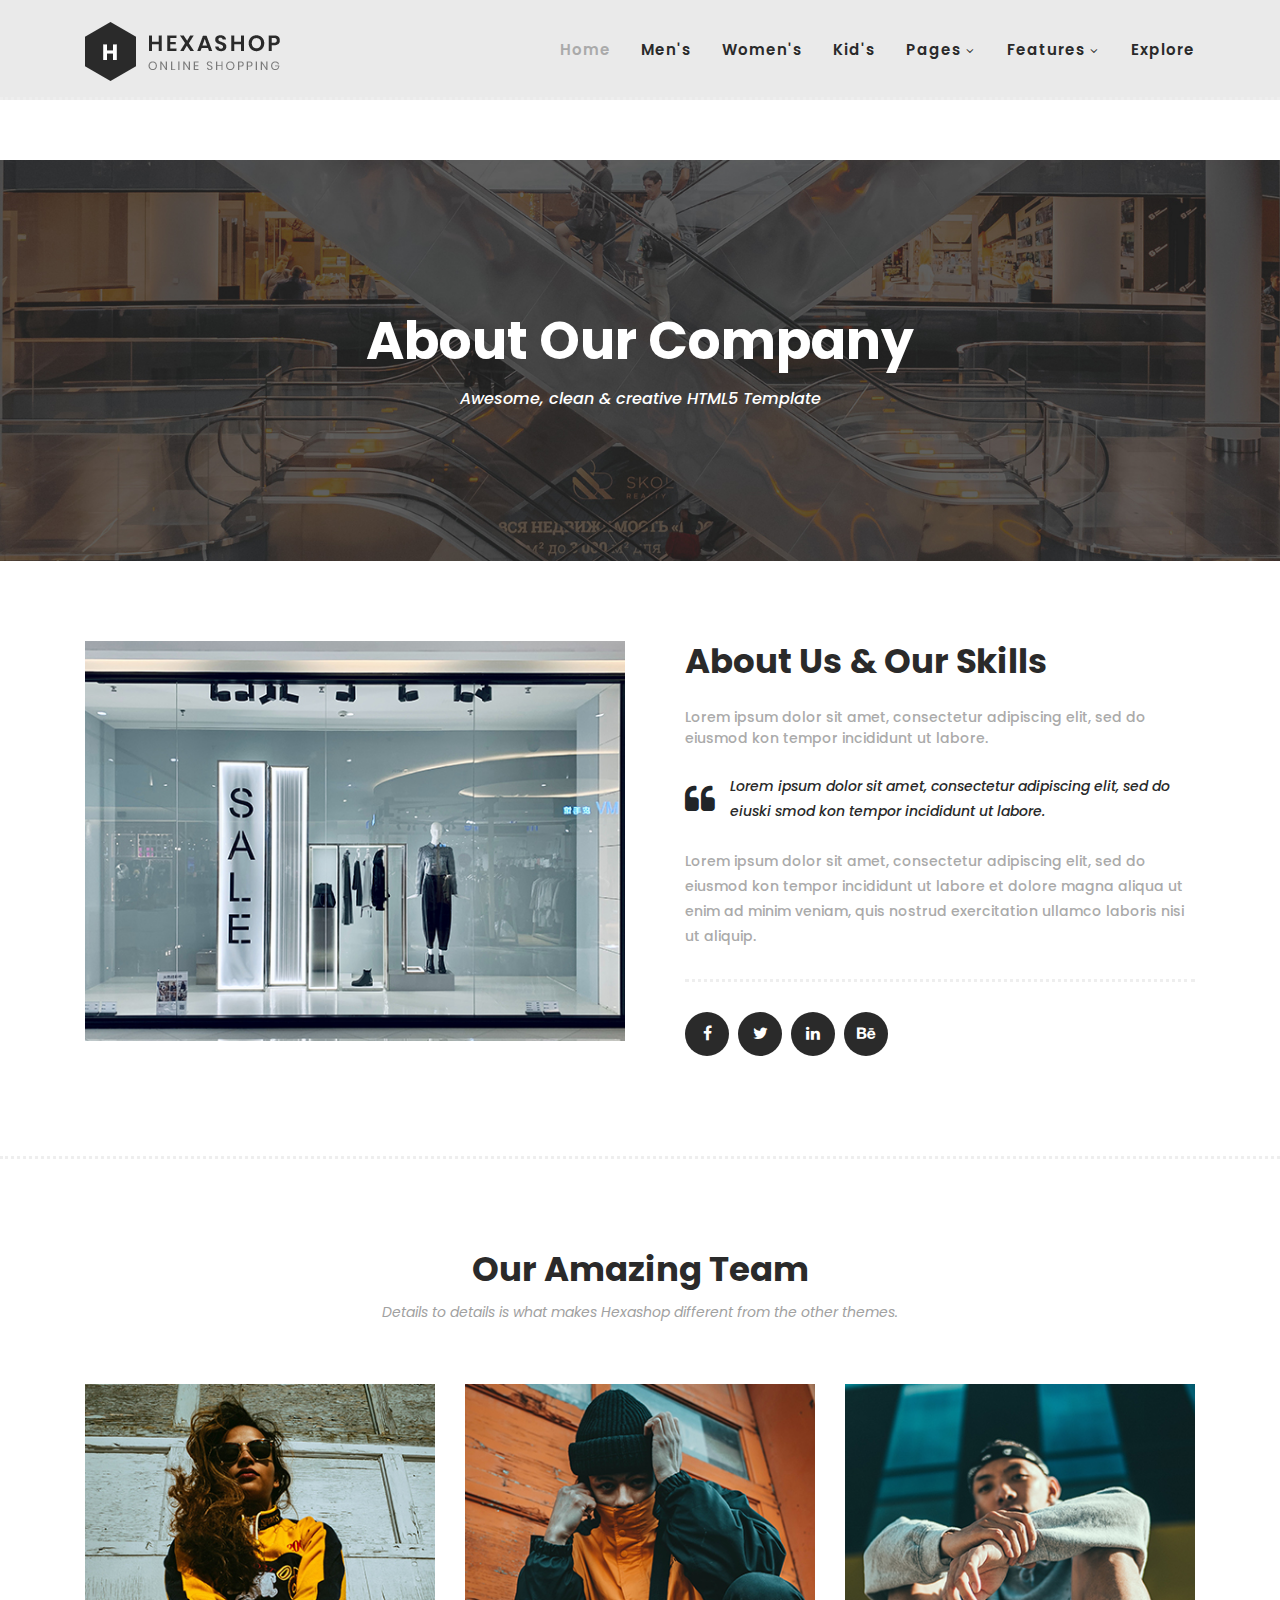
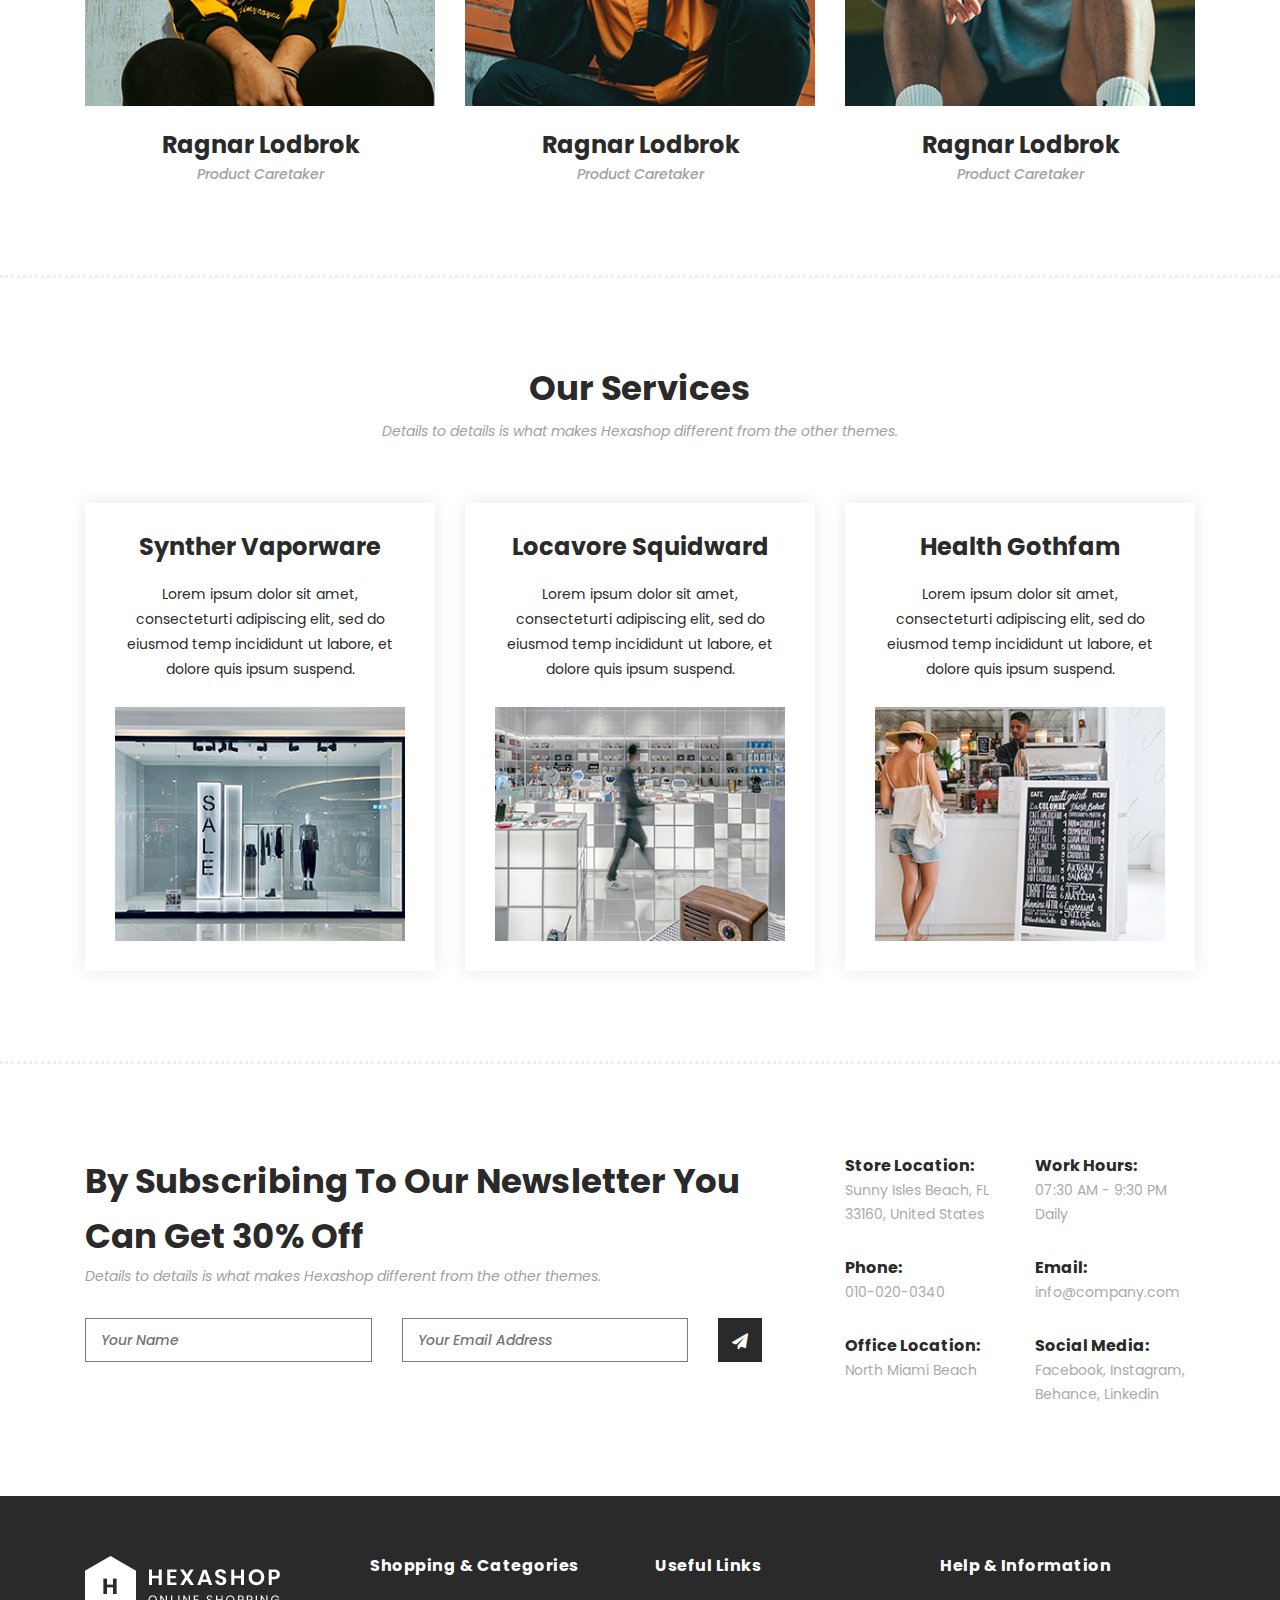
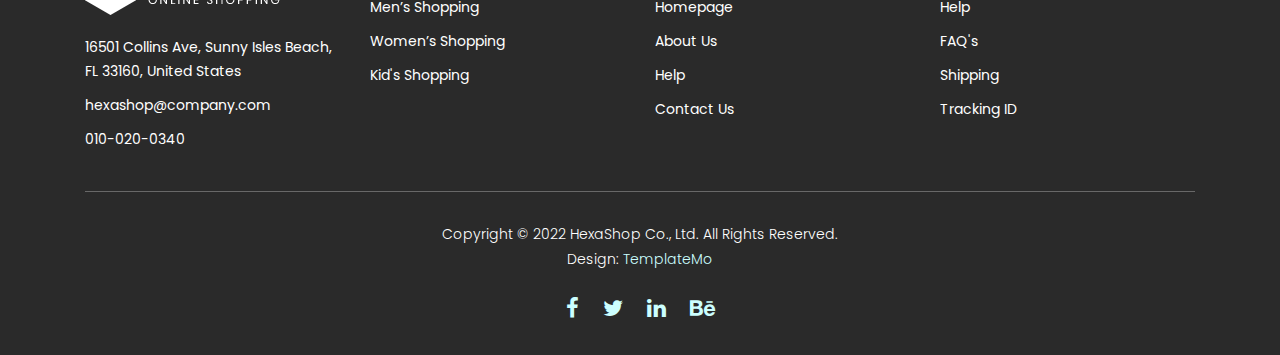
<file: cabel creation/about.html>
<!DOCTYPE html>
<html lang="en">

  <head>

    <meta charset="utf-8">
    <meta name="viewport" content="width=device-width, initial-scale=1, shrink-to-fit=no">
    <meta name="description" content="">
    <meta name="author" content="">
    <link href="https://fonts.googleapis.com/css?family=Poppins:100,200,300,400,500,600,700,800,900&display=swap" rel="stylesheet">

    <title>Hexashop - About Page</title>


    <!-- Additional CSS Files -->
    <link rel="stylesheet" type="text/css" href="assets/css/bootstrap.min.css">

    <link rel="stylesheet" type="text/css" href="assets/css/font-awesome.css">

    <link rel="stylesheet" href="assets/css/templatemo-hexashop.css">

    <link rel="stylesheet" href="assets/css/owl-carousel.css">

    <link rel="stylesheet" href="assets/css/lightbox.css">
<!--

TemplateMo 571 Hexashop

https://templatemo.com/tm-571-hexashop

-->
    </head>
    
    <body>
    
    <!-- ***** Preloader Start ***** -->
    <div id="preloader">
        <div class="jumper">
            <div></div>
            <div></div>
            <div></div>
        </div>
    </div>  
    <!-- ***** Preloader End ***** -->
    
    
    <!-- ***** Header Area Start ***** -->
    <header class="header-area header-sticky">
        <div class="container">
            <div class="row">
                <div class="col-12">
                    <nav class="main-nav">
                        <!-- ***** Logo Start ***** -->
                        <a href="index.html" class="logo">
                            <img src="assets/images/logo.png">
                        </a>
                        <!-- ***** Logo End ***** -->
                        <!-- ***** Menu Start ***** -->
                        <ul class="nav">
                            <li class="scroll-to-section"><a href="index.html" class="active">Home</a></li>
                            <li class="scroll-to-section"><a href="index.html">Men's</a></li>
                            <li class="scroll-to-section"><a href="index.html">Women's</a></li>
                            <li class="scroll-to-section"><a href="index.html">Kid's</a></li>
                            <li class="submenu">
                                <a href="javascript:;">Pages</a>
                                <ul>
                                    <li><a href="about.html">About Us</a></li>
                                    <li><a href="products.html">Products</a></li>
                                    <li><a href="single-product.html">Single Product</a></li>
                                    <li><a href="contact.html">Contact Us</a></li>
                                </ul>
                            </li>
                            <li class="submenu">
                                <a href="javascript:;">Features</a>
                                <ul>
                                    <li><a href="#">Features Page 1</a></li>
                                    <li><a href="#">Features Page 2</a></li>
                                    <li><a href="#">Features Page 3</a></li>
                                    <li><a rel="nofollow" href="https://templatemo.com/page/4" target="_blank">Template Page 4</a></li>
                                </ul>
                            </li>
                            <li class="scroll-to-section"><a href="index.html">Explore</a></li>
                        </ul>        
                        <a class='menu-trigger'>
                            <span>Menu</span>
                        </a>
                        <!-- ***** Menu End ***** -->
                    </nav>
                </div>
            </div>
        </div>
    </header>
    <!-- ***** Header Area End ***** -->

    <!-- ***** Main Banner Area Start ***** -->
    <div class="page-heading about-page-heading" id="top">
        <div class="container">
            <div class="row">
                <div class="col-lg-12">
                    <div class="inner-content">
                        <h2>About Our Company</h2>
                        <span>Awesome, clean &amp; creative HTML5 Template</span>
                    </div>
                </div>
            </div>
        </div>
    </div>
    <!-- ***** Main Banner Area End ***** -->

    <!-- ***** About Area Starts ***** -->
    <div class="about-us">
        <div class="container">
            <div class="row">
                <div class="col-lg-6">
                    <div class="left-image">
                        <img src="assets/images/about-left-image.jpg" alt="">
                    </div>
                </div>
                <div class="col-lg-6">
                    <div class="right-content">
                        <h4>About Us &amp; Our Skills</h4>
                        <span>Lorem ipsum dolor sit amet, consectetur adipiscing elit, sed do eiusmod kon tempor incididunt ut labore.</span>
                        <div class="quote">
                            <i class="fa fa-quote-left"></i><p>Lorem ipsum dolor sit amet, consectetur adipiscing elit, sed do eiuski smod kon tempor incididunt ut labore.</p>
                        </div>
                        <p>Lorem ipsum dolor sit amet, consectetur adipiscing elit, sed do eiusmod kon tempor incididunt ut labore et dolore magna aliqua ut enim ad minim veniam, quis nostrud exercitation ullamco laboris nisi ut aliquip.</p>
                        <ul>
                            <li><a href="#"><i class="fa fa-facebook"></i></a></li>
                            <li><a href="#"><i class="fa fa-twitter"></i></a></li>
                            <li><a href="#"><i class="fa fa-linkedin"></i></a></li>
                            <li><a href="#"><i class="fa fa-behance"></i></a></li>
                        </ul>
                    </div>
                </div>
            </div>
        </div>
    </div>
    <!-- ***** About Area Ends ***** -->

    <!-- ***** Our Team Area Starts ***** -->
    <section class="our-team">
        <div class="container">
            <div class="row">
                <div class="col-lg-12">
                    <div class="section-heading">
                        <h2>Our Amazing Team</h2>
                        <span>Details to details is what makes Hexashop different from the other themes.</span>
                    </div>
                </div>
                <div class="col-lg-4">
                    <div class="team-item">
                        <div class="thumb">
                            <div class="hover-effect">
                                <div class="inner-content">
                                    <ul>
                                        <li><a href="#"><i class="fa fa-facebook"></i></a></li>
                                        <li><a href="#"><i class="fa fa-twitter"></i></a></li>
                                        <li><a href="#"><i class="fa fa-linkedin"></i></a></li>
                                        <li><a href="#"><i class="fa fa-behance"></i></a></li>
                                    </ul>
                                </div>
                            </div>
                            <img src="assets/images/team-member-01.jpg">
                        </div>
                        <div class="down-content">
                            <h4>Ragnar Lodbrok</h4>
                            <span>Product Caretaker</span>
                        </div>
                    </div>
                </div>
                <div class="col-lg-4">
                    <div class="team-item">
                        <div class="thumb">
                            <div class="hover-effect">
                                <div class="inner-content">
                                    <ul>
                                        <li><a href="#"><i class="fa fa-facebook"></i></a></li>
                                        <li><a href="#"><i class="fa fa-twitter"></i></a></li>
                                        <li><a href="#"><i class="fa fa-linkedin"></i></a></li>
                                        <li><a href="#"><i class="fa fa-behance"></i></a></li>
                                    </ul>
                                </div>
                            </div>
                            <img src="assets/images/team-member-02.jpg">
                        </div>
                        <div class="down-content">
                            <h4>Ragnar Lodbrok</h4>
                            <span>Product Caretaker</span>
                        </div>
                    </div>
                </div>
                <div class="col-lg-4">
                    <div class="team-item">
                        <div class="thumb">
                            <div class="hover-effect">
                                <div class="inner-content">
                                    <ul>
                                        <li><a href="#"><i class="fa fa-facebook"></i></a></li>
                                        <li><a href="#"><i class="fa fa-twitter"></i></a></li>
                                        <li><a href="#"><i class="fa fa-linkedin"></i></a></li>
                                        <li><a href="#"><i class="fa fa-behance"></i></a></li>
                                    </ul>
                                </div>
                            </div>
                            <img src="assets/images/team-member-03.jpg">
                        </div>
                        <div class="down-content">
                            <h4>Ragnar Lodbrok</h4>
                            <span>Product Caretaker</span>
                        </div>
                    </div>
                </div>
            </div>
        </div>
    </section>
    <!-- ***** Our Team Area Ends ***** -->

    <!-- ***** Services Area Starts ***** -->
    <section class="our-services">
        <div class="container">
            <div class="row">
                <div class="col-lg-12">
                    <div class="section-heading">
                        <h2>Our Services</h2>
                        <span>Details to details is what makes Hexashop different from the other themes.</span>
                    </div>
                </div>
                <div class="col-lg-4">
                    <div class="service-item">
                        <h4>Synther Vaporware</h4>
                        <p>Lorem ipsum dolor sit amet, consecteturti adipiscing elit, sed do eiusmod temp incididunt ut labore, et dolore quis ipsum suspend.</p>
                        <img src="assets/images/service-01.jpg" alt="">
                    </div>
                </div>
                <div class="col-lg-4">
                    <div class="service-item">
                        <h4>Locavore Squidward</h4>
                        <p>Lorem ipsum dolor sit amet, consecteturti adipiscing elit, sed do eiusmod temp incididunt ut labore, et dolore quis ipsum suspend.</p>
                        <img src="assets/images/service-02.jpg" alt="">
                    </div>
                </div>
                <div class="col-lg-4">
                    <div class="service-item">
                        <h4>Health Gothfam</h4>
                        <p>Lorem ipsum dolor sit amet, consecteturti adipiscing elit, sed do eiusmod temp incididunt ut labore, et dolore quis ipsum suspend.</p>
                        <img src="assets/images/service-03.jpg" alt="">
                    </div>
                </div>
            </div>
        </div>
    </section>
    <!-- ***** Services Area Ends ***** -->

    <!-- ***** Subscribe Area Starts ***** -->
    <div class="subscribe">
        <div class="container">
            <div class="row">
                <div class="col-lg-8">
                    <div class="section-heading">
                        <h2>By Subscribing To Our Newsletter You Can Get 30% Off</h2>
                        <span>Details to details is what makes Hexashop different from the other themes.</span>
                    </div>
                    <form id="subscribe" action="" method="get">
                        <div class="row">
                          <div class="col-lg-5">
                            <fieldset>
                              <input name="name" type="text" id="name" placeholder="Your Name" required="">
                            </fieldset>
                          </div>
                          <div class="col-lg-5">
                            <fieldset>
                              <input name="email" type="text" id="email" pattern="[^ @]*@[^ @]*" placeholder="Your Email Address" required="">
                            </fieldset>
                          </div>
                          <div class="col-lg-2">
                            <fieldset>
                              <button type="submit" id="form-submit" class="main-dark-button"><i class="fa fa-paper-plane"></i></button>
                            </fieldset>
                          </div>
                        </div>
                    </form>
                </div>
                <div class="col-lg-4">
                    <div class="row">
                        <div class="col-6">
                            <ul>
                                <li>Store Location:<br><span>Sunny Isles Beach, FL 33160, United States</span></li>
                                <li>Phone:<br><span>010-020-0340</span></li>
                                <li>Office Location:<br><span>North Miami Beach</span></li>
                            </ul>
                        </div>
                        <div class="col-6">
                            <ul>
                                <li>Work Hours:<br><span>07:30 AM - 9:30 PM Daily</span></li>
                                <li>Email:<br><span>info@company.com</span></li>
                                <li>Social Media:<br><span><a href="#">Facebook</a>, <a href="#">Instagram</a>, <a href="#">Behance</a>, <a href="#">Linkedin</a></span></li>
                            </ul>
                        </div>
                    </div>
                </div>
            </div>
        </div>
    </div>
    <!-- ***** Subscribe Area Ends ***** -->

    <!-- ***** Footer Start ***** -->
    <footer>
        <div class="container">
            <div class="row">
                <div class="col-lg-3">
                    <div class="first-item">
                        <div class="logo">
                            <img src="assets/images/white-logo.png" alt="hexashop ecommerce templatemo">
                        </div>
                        <ul>
                            <li><a href="#">16501 Collins Ave, Sunny Isles Beach, FL 33160, United States</a></li>
                            <li><a href="#">hexashop@company.com</a></li>
                            <li><a href="#">010-020-0340</a></li>
                        </ul>
                    </div>
                </div>
                <div class="col-lg-3">
                    <h4>Shopping &amp; Categories</h4>
                    <ul>
                        <li><a href="#">Men’s Shopping</a></li>
                        <li><a href="#">Women’s Shopping</a></li>
                        <li><a href="#">Kid's Shopping</a></li>
                    </ul>
                </div>
                <div class="col-lg-3">
                    <h4>Useful Links</h4>
                    <ul>
                        <li><a href="#">Homepage</a></li>
                        <li><a href="#">About Us</a></li>
                        <li><a href="#">Help</a></li>
                        <li><a href="#">Contact Us</a></li>
                    </ul>
                </div>
                <div class="col-lg-3">
                    <h4>Help &amp; Information</h4>
                    <ul>
                        <li><a href="#">Help</a></li>
                        <li><a href="#">FAQ's</a></li>
                        <li><a href="#">Shipping</a></li>
                        <li><a href="#">Tracking ID</a></li>
                    </ul>
                </div>
                <div class="col-lg-12">
                    <div class="under-footer">
                        <p>Copyright © 2022 HexaShop Co., Ltd. All Rights Reserved. 
                        
                        <br>Design: <a href="https://templatemo.com" target="_parent" title="free css templates">TemplateMo</a></p>
                        <ul>
                            <li><a href="#"><i class="fa fa-facebook"></i></a></li>
                            <li><a href="#"><i class="fa fa-twitter"></i></a></li>
                            <li><a href="#"><i class="fa fa-linkedin"></i></a></li>
                            <li><a href="#"><i class="fa fa-behance"></i></a></li>
                        </ul>
                    </div>
                </div>
            </div>
        </div>
    </footer>
    

    <!-- jQuery -->
    <script src="assets/js/jquery-2.1.0.min.js"></script>

    <!-- Bootstrap -->
    <script src="assets/js/popper.js"></script>
    <script src="assets/js/bootstrap.min.js"></script>

    <!-- Plugins -->
    <script src="assets/js/owl-carousel.js"></script>
    <script src="assets/js/accordions.js"></script>
    <script src="assets/js/datepicker.js"></script>
    <script src="assets/js/scrollreveal.min.js"></script>
    <script src="assets/js/waypoints.min.js"></script>
    <script src="assets/js/jquery.counterup.min.js"></script>
    <script src="assets/js/imgfix.min.js"></script> 
    <script src="assets/js/slick.js"></script> 
    <script src="assets/js/lightbox.js"></script> 
    <script src="assets/js/isotope.js"></script> 
    
    <!-- Global Init -->
    <script src="assets/js/custom.js"></script>

    <script>

        $(function() {
            var selectedClass = "";
            $("p").click(function(){
            selectedClass = $(this).attr("data-rel");
            $("#portfolio").fadeTo(50, 0.1);
                $("#portfolio div").not("."+selectedClass).fadeOut();
            setTimeout(function() {
              $("."+selectedClass).fadeIn();
              $("#portfolio").fadeTo(50, 1);
            }, 500);
                
            });
        });

    </script>

  </body>

</html>
</file>
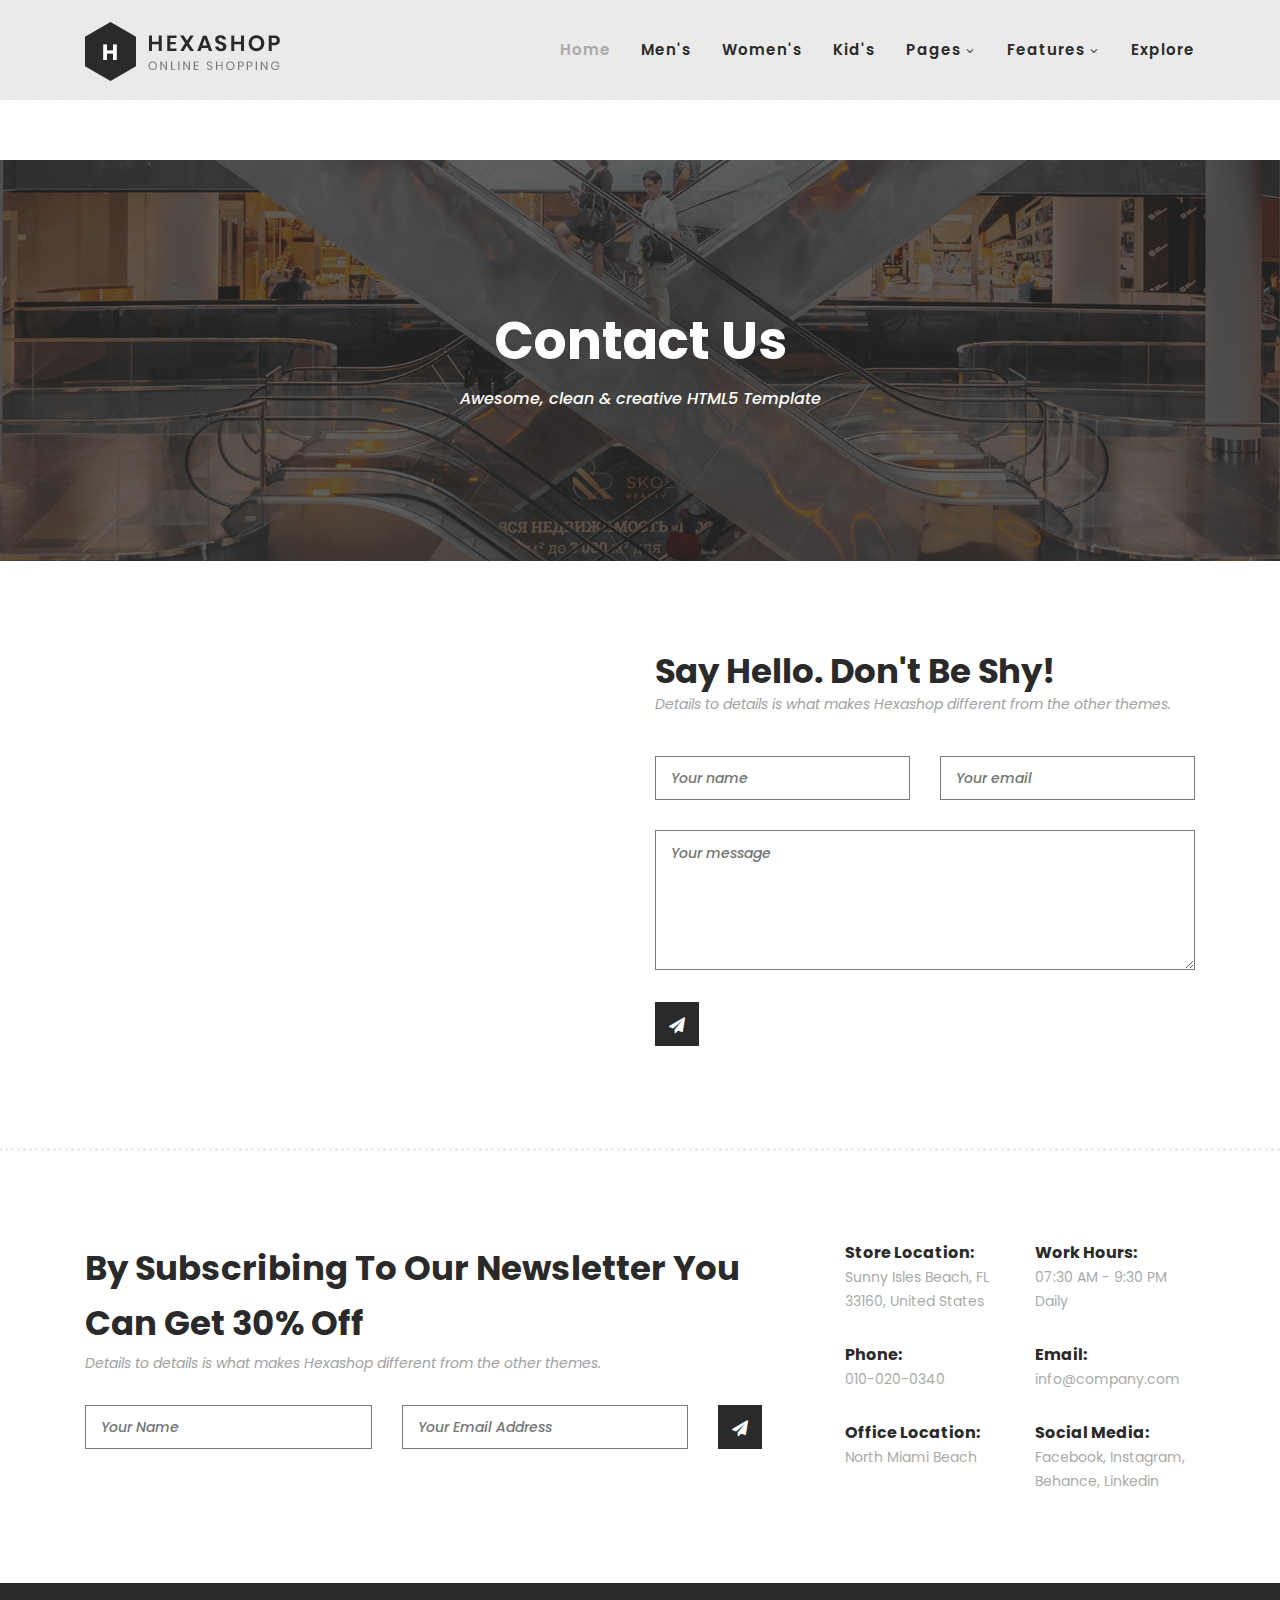
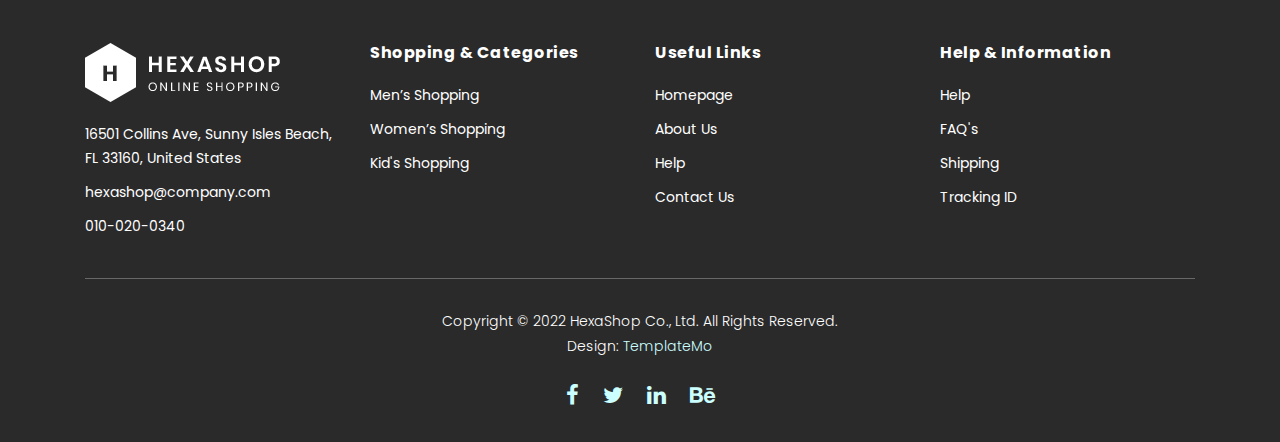
<file: cabel creation/contact.html>
<!DOCTYPE html>
<html lang="en">

  <head>

    <meta charset="utf-8">
    <meta name="viewport" content="width=device-width, initial-scale=1, shrink-to-fit=no">
    <meta name="description" content="">
    <meta name="author" content="">
    <link href="https://fonts.googleapis.com/css?family=Poppins:100,200,300,400,500,600,700,800,900&display=swap" rel="stylesheet">

    <title>Hexashop - Contact Page</title>


    <!-- Additional CSS Files -->
    <link rel="stylesheet" type="text/css" href="assets/css/bootstrap.min.css">

    <link rel="stylesheet" type="text/css" href="assets/css/font-awesome.css">

    <link rel="stylesheet" href="assets/css/templatemo-hexashop.css">

    <link rel="stylesheet" href="assets/css/owl-carousel.css">

    <link rel="stylesheet" href="assets/css/lightbox.css">
<!--

TemplateMo 571 Hexashop

https://templatemo.com/tm-571-hexashop

-->
    </head>
    
    <body>
    
    <!-- ***** Preloader Start ***** -->
    <div id="preloader">
        <div class="jumper">
            <div></div>
            <div></div>
            <div></div>
        </div>
    </div>  
    <!-- ***** Preloader End ***** -->
    
    
    <!-- ***** Header Area Start ***** -->
    <header class="header-area header-sticky">
        <div class="container">
            <div class="row">
                <div class="col-12">
                    <nav class="main-nav">
                        <!-- ***** Logo Start ***** -->
                        <a href="index.html" class="logo">
                            <img src="assets/images/logo.png">
                        </a>
                        <!-- ***** Logo End ***** -->
                        <!-- ***** Menu Start ***** -->
                        <ul class="nav">
                            <li class="scroll-to-section"><a href="index.html" class="active">Home</a></li>
                            <li class="scroll-to-section"><a href="index.html">Men's</a></li>
                            <li class="scroll-to-section"><a href="index.html">Women's</a></li>
                            <li class="scroll-to-section"><a href="index.html">Kid's</a></li>
                            <li class="submenu">
                                <a href="javascript:;">Pages</a>
                                <ul>
                                    <li><a href="about.html">About Us</a></li>
                                    <li><a href="products.html">Products</a></li>
                                    <li><a href="single-product.html">Single Product</a></li>
                                    <li><a href="contact.html">Contact Us</a></li>
                                </ul>
                            </li>
                            <li class="submenu">
                                <a href="javascript:;">Features</a>
                                <ul>
                                    <li><a href="#">Features Page 1</a></li>
                                    <li><a href="#">Features Page 2</a></li>
                                    <li><a href="#">Features Page 3</a></li>
                                    <li><a rel="nofollow" href="https://templatemo.com/page/4" target="_blank">Template Page 4</a></li>
                                </ul>
                            </li>
                            <li class="scroll-to-section"><a href="index.html">Explore</a></li>
                        </ul>        
                        <a class='menu-trigger'>
                            <span>Menu</span>
                        </a>
                        <!-- ***** Menu End ***** -->
                    </nav>
                </div>
            </div>
        </div>
    </header>
    <!-- ***** Header Area End ***** -->

    <!-- ***** Main Banner Area Start ***** -->
    <div class="page-heading about-page-heading" id="top">
        <div class="container">
            <div class="row">
                <div class="col-lg-12">
                    <div class="inner-content">
                        <h2>Contact Us</h2>
                        <span>Awesome, clean &amp; creative HTML5 Template</span>
                    </div>
                </div>
            </div>
        </div>
    </div>
    <!-- ***** Main Banner Area End ***** -->

    <!-- ***** Contact Area Starts ***** -->
    <div class="contact-us">
        <div class="container">
            <div class="row">
                <div class="col-lg-6">
                    <div id="map">
                      <iframe src="https://www.google.com/maps/embed?pb=!1m18!1m12!1m3!1d90186.37207676383!2d-80.13495239500924!3d25.9317678710111!2m3!1f0!2f0!3f0!3m2!1i1024!2i768!4f13.1!3m3!1m2!1s0x88d9ad1877e4a82d%3A0xa891714787d1fb5e!2sPier%20Park!5e1!3m2!1sen!2sth!4v1637512439384!5m2!1sen!2sth" width="100%" height="400px" frameborder="0" style="border:0" allowfullscreen></iframe>
                      <!-- You can simply copy and paste "Embed a map" code from Google Maps for any location. -->
                      
                    </div>
                </div>
                <div class="col-lg-6">
                    <div class="section-heading">
                        <h2>Say Hello. Don't Be Shy!</h2>
                        <span>Details to details is what makes Hexashop different from the other themes.</span>
                    </div>
                    <form id="contact" action="" method="post">
                        <div class="row">
                          <div class="col-lg-6">
                            <fieldset>
                              <input name="name" type="text" id="name" placeholder="Your name" required="">
                            </fieldset>
                          </div>
                          <div class="col-lg-6">
                            <fieldset>
                              <input name="email" type="text" id="email" placeholder="Your email" required="">
                            </fieldset>
                          </div>
                          <div class="col-lg-12">
                            <fieldset>
                              <textarea name="message" rows="6" id="message" placeholder="Your message" required=""></textarea>
                            </fieldset>
                          </div>
                          <div class="col-lg-12">
                            <fieldset>
                              <button type="submit" id="form-submit" class="main-dark-button"><i class="fa fa-paper-plane"></i></button>
                          </div>
                        </div>
                      </form>
                </div>
            </div>
        </div>
    </div>
    <!-- ***** Contact Area Ends ***** -->

    <!-- ***** Subscribe Area Starts ***** -->
    <div class="subscribe">
        <div class="container">
            <div class="row">
                <div class="col-lg-8">
                    <div class="section-heading">
                        <h2>By Subscribing To Our Newsletter You Can Get 30% Off</h2>
                        <span>Details to details is what makes Hexashop different from the other themes.</span>
                    </div>
                    <form id="subscribe" action="" method="get">
                        <div class="row">
                          <div class="col-lg-5">
                            <fieldset>
                              <input name="name" type="text" id="name" placeholder="Your Name" required="">
                            </fieldset>
                          </div>
                          <div class="col-lg-5">
                            <fieldset>
                              <input name="email" type="text" id="email" pattern="[^ @]*@[^ @]*" placeholder="Your Email Address" required="">
                            </fieldset>
                          </div>
                          <div class="col-lg-2">
                            <fieldset>
                              <button type="submit" id="form-submit" class="main-dark-button"><i class="fa fa-paper-plane"></i></button>
                            </fieldset>
                          </div>
                        </div>
                    </form>
                </div>
                <div class="col-lg-4">
                    <div class="row">
                        <div class="col-6">
                            <ul>
                                <li>Store Location:<br><span>Sunny Isles Beach, FL 33160, United States</span></li>
                                <li>Phone:<br><span>010-020-0340</span></li>
                                <li>Office Location:<br><span>North Miami Beach</span></li>
                            </ul>
                        </div>
                        <div class="col-6">
                            <ul>
                                <li>Work Hours:<br><span>07:30 AM - 9:30 PM Daily</span></li>
                                <li>Email:<br><span>info@company.com</span></li>
                                <li>Social Media:<br><span><a href="#">Facebook</a>, <a href="#">Instagram</a>, <a href="#">Behance</a>, <a href="#">Linkedin</a></span></li>
                            </ul>
                        </div>
                    </div>
                </div>
            </div>
        </div>
    </div>
    <!-- ***** Subscribe Area Ends ***** -->

    <!-- ***** Footer Start ***** -->
    <footer>
        <div class="container">
            <div class="row">
                <div class="col-lg-3">
                    <div class="first-item">
                        <div class="logo">
                            <img src="assets/images/white-logo.png" alt="hexashop ecommerce templatemo">
                        </div>
                        <ul>
                            <li><a href="#">16501 Collins Ave, Sunny Isles Beach, FL 33160, United States</a></li>
                            <li><a href="#">hexashop@company.com</a></li>
                            <li><a href="#">010-020-0340</a></li>
                        </ul>
                    </div>
                </div>
                <div class="col-lg-3">
                    <h4>Shopping &amp; Categories</h4>
                    <ul>
                        <li><a href="#">Men’s Shopping</a></li>
                        <li><a href="#">Women’s Shopping</a></li>
                        <li><a href="#">Kid's Shopping</a></li>
                    </ul>
                </div>
                <div class="col-lg-3">
                    <h4>Useful Links</h4>
                    <ul>
                        <li><a href="#">Homepage</a></li>
                        <li><a href="#">About Us</a></li>
                        <li><a href="#">Help</a></li>
                        <li><a href="#">Contact Us</a></li>
                    </ul>
                </div>
                <div class="col-lg-3">
                    <h4>Help &amp; Information</h4>
                    <ul>
                        <li><a href="#">Help</a></li>
                        <li><a href="#">FAQ's</a></li>
                        <li><a href="#">Shipping</a></li>
                        <li><a href="#">Tracking ID</a></li>
                    </ul>
                </div>
                <div class="col-lg-12">
                    <div class="under-footer">
                        <p>Copyright © 2022 HexaShop Co., Ltd. All Rights Reserved. 
                        
                        <br>Design: <a href="https://templatemo.com" target="_parent" title="free css templates">TemplateMo</a></p>
                        <ul>
                            <li><a href="#"><i class="fa fa-facebook"></i></a></li>
                            <li><a href="#"><i class="fa fa-twitter"></i></a></li>
                            <li><a href="#"><i class="fa fa-linkedin"></i></a></li>
                            <li><a href="#"><i class="fa fa-behance"></i></a></li>
                        </ul>
                    </div>
                </div>
            </div>
        </div>
    </footer>
    

    <!-- jQuery -->
    <script src="assets/js/jquery-2.1.0.min.js"></script>

    <!-- Bootstrap -->
    <script src="assets/js/popper.js"></script>
    <script src="assets/js/bootstrap.min.js"></script>

    <!-- Plugins -->
    <script src="assets/js/owl-carousel.js"></script>
    <script src="assets/js/accordions.js"></script>
    <script src="assets/js/datepicker.js"></script>
    <script src="assets/js/scrollreveal.min.js"></script>
    <script src="assets/js/waypoints.min.js"></script>
    <script src="assets/js/jquery.counterup.min.js"></script>
    <script src="assets/js/imgfix.min.js"></script> 
    <script src="assets/js/slick.js"></script> 
    <script src="assets/js/lightbox.js"></script> 
    <script src="assets/js/isotope.js"></script> 
    
    <!-- Global Init -->
    <script src="assets/js/custom.js"></script>

    <script>

        $(function() {
            var selectedClass = "";
            $("p").click(function(){
            selectedClass = $(this).attr("data-rel");
            $("#portfolio").fadeTo(50, 0.1);
                $("#portfolio div").not("."+selectedClass).fadeOut();
            setTimeout(function() {
              $("."+selectedClass).fadeIn();
              $("#portfolio").fadeTo(50, 1);
            }, 500);
                
            });
        });

    </script>

  </body>

</html>
</file>
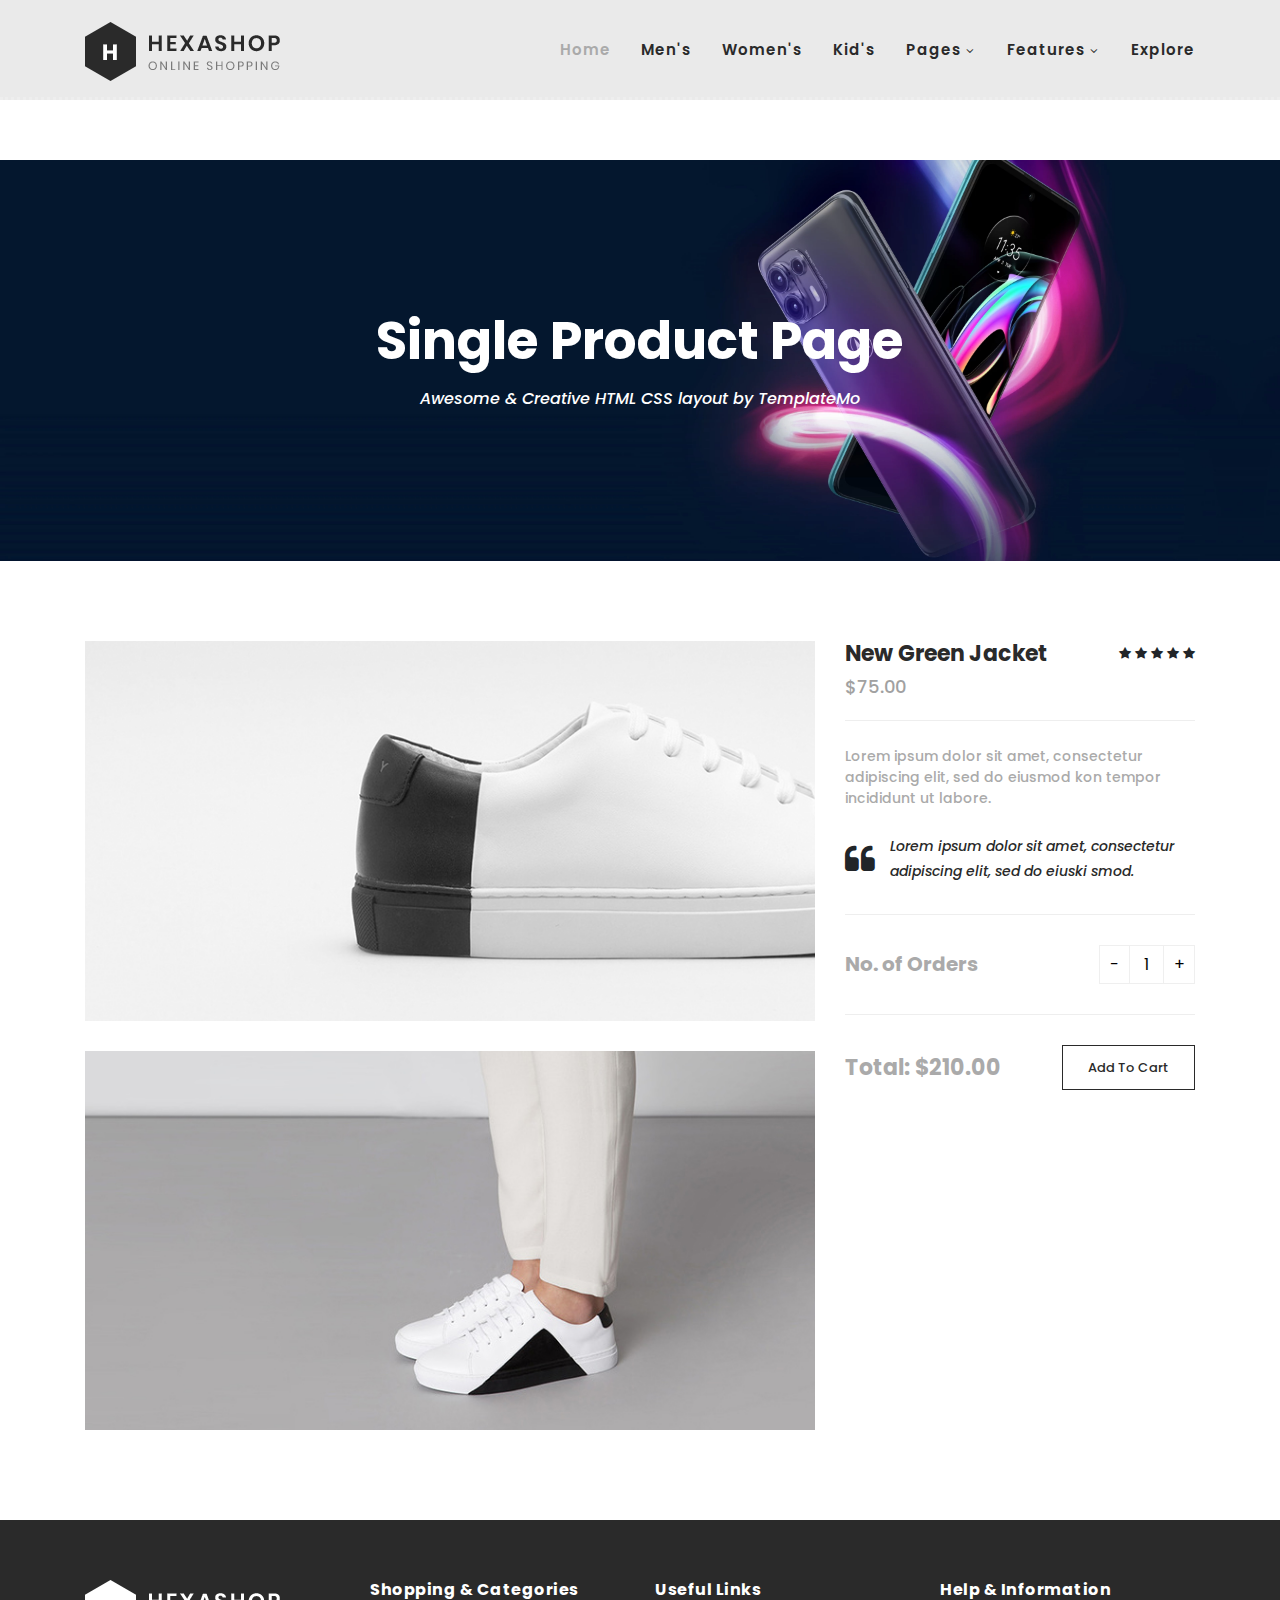
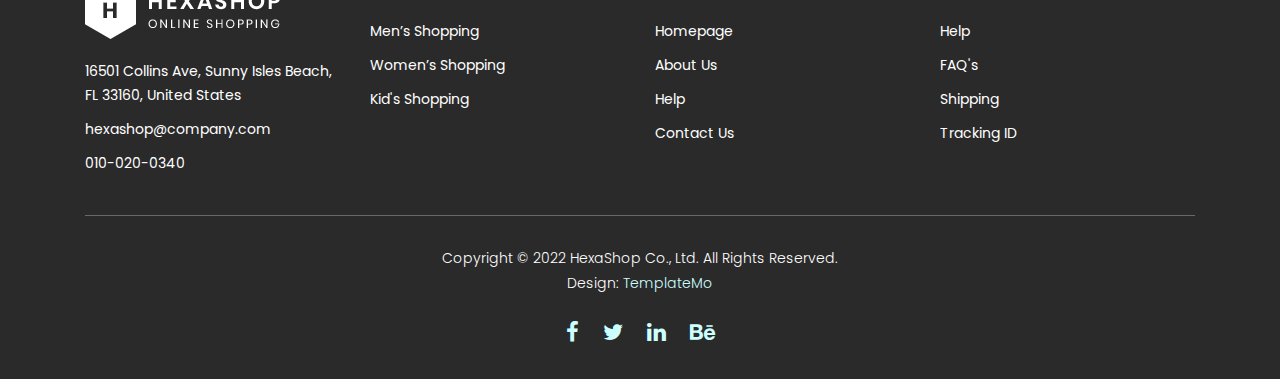
<file: cabel creation/single-product.html>
<!DOCTYPE html>
<html lang="en">

  <head>

    <meta charset="utf-8">
    <meta name="viewport" content="width=device-width, initial-scale=1, shrink-to-fit=no">
    <meta name="description" content="">
    <meta name="author" content="">
    <link href="https://fonts.googleapis.com/css?family=Poppins:100,200,300,400,500,600,700,800,900&display=swap" rel="stylesheet">

    <title>Hexashop - Product Detail Page</title>


    <!-- Additional CSS Files -->
    <link rel="stylesheet" type="text/css" href="assets/css/bootstrap.min.css">

    <link rel="stylesheet" type="text/css" href="assets/css/font-awesome.css">

    <link rel="stylesheet" href="assets/css/templatemo-hexashop.css">

    <link rel="stylesheet" href="assets/css/owl-carousel.css">

    <link rel="stylesheet" href="assets/css/lightbox.css">
<!--

TemplateMo 571 Hexashop

https://templatemo.com/tm-571-hexashop

-->
    </head>
    
    <body>
    
    <!-- ***** Preloader Start ***** -->
    <div id="preloader">
        <div class="jumper">
            <div></div>
            <div></div>
            <div></div>
        </div>
    </div>  
    <!-- ***** Preloader End ***** -->
    
    
    <!-- ***** Header Area Start ***** -->
    <header class="header-area header-sticky">
        <div class="container">
            <div class="row">
                <div class="col-12">
                    <nav class="main-nav">
                        <!-- ***** Logo Start ***** -->
                        <a href="index.html" class="logo">
                            <img src="assets/images/logo.png">
                        </a>
                        <!-- ***** Logo End ***** -->
                        <!-- ***** Menu Start ***** -->
                        <ul class="nav">
                            <li class="scroll-to-section"><a href="index.html" class="active">Home</a></li>
                            <li class="scroll-to-section"><a href="index.html">Men's</a></li>
                            <li class="scroll-to-section"><a href="index.html">Women's</a></li>
                            <li class="scroll-to-section"><a href="index.html">Kid's</a></li>
                            <li class="submenu">
                                <a href="javascript:;">Pages</a>
                                <ul>
                                    <li><a href="about.html">About Us</a></li>
                                    <li><a href="products.html">Products</a></li>
                                    <li><a href="single-product.html">Single Product</a></li>
                                    <li><a href="contact.html">Contact Us</a></li>
                                </ul>
                            </li>
                            <li class="submenu">
                                <a href="javascript:;">Features</a>
                                <ul>
                                    <li><a href="#">Features Page 1</a></li>
                                    <li><a href="#">Features Page 2</a></li>
                                    <li><a href="#">Features Page 3</a></li>
                                    <li><a rel="nofollow" href="https://templatemo.com/page/4" target="_blank">Template Page 4</a></li>
                                </ul>
                            </li>
                            <li class="scroll-to-section"><a href="index.html">Explore</a></li>
                        </ul>        
                        <a class='menu-trigger'>
                            <span>Menu</span>
                        </a>
                        <!-- ***** Menu End ***** -->
                    </nav>
                </div>
            </div>
        </div>
    </header>
    <!-- ***** Header Area End ***** -->

    <!-- ***** Main Banner Area Start ***** -->
    <div class="page-heading" id="top">
        <div class="container">
            <div class="row">
                <div class="col-lg-12">
                    <div class="inner-content">
                        <h2>Single Product Page</h2>
                        <span>Awesome &amp; Creative HTML CSS layout by TemplateMo</span>
                    </div>
                </div>
            </div>
        </div>
    </div>
    <!-- ***** Main Banner Area End ***** -->


    <!-- ***** Product Area Starts ***** -->
    <section class="section" id="product">
        <div class="container">
            <div class="row">
                <div class="col-lg-8">
                <div class="left-images">
                    <img src="assets/images/single-product-01.jpg" alt="">
                    <img src="assets/images/single-product-02.jpg" alt="">
                </div>
            </div>
            <div class="col-lg-4">
                <div class="right-content">
                    <h4>New Green Jacket</h4>
                    <span class="price">$75.00</span>
                    <ul class="stars">
                        <li><i class="fa fa-star"></i></li>
                        <li><i class="fa fa-star"></i></li>
                        <li><i class="fa fa-star"></i></li>
                        <li><i class="fa fa-star"></i></li>
                        <li><i class="fa fa-star"></i></li>
                    </ul>
                    <span>Lorem ipsum dolor sit amet, consectetur adipiscing elit, sed do eiusmod kon tempor incididunt ut labore.</span>
                    <div class="quote">
                        <i class="fa fa-quote-left"></i><p>Lorem ipsum dolor sit amet, consectetur adipiscing elit, sed do eiuski smod.</p>
                    </div>
                    <div class="quantity-content">
                        <div class="left-content">
                            <h6>No. of Orders</h6>
                        </div>
                        <div class="right-content">
                            <div class="quantity buttons_added">
                                <input type="button" value="-" class="minus"><input type="number" step="1" min="1" max="" name="quantity" value="1" title="Qty" class="input-text qty text" size="4" pattern="" inputmode=""><input type="button" value="+" class="plus">
                            </div>
                        </div>
                    </div>
                    <div class="total">
                        <h4>Total: $210.00</h4>
                        <div class="main-border-button"><a href="#">Add To Cart</a></div>
                    </div>
                </div>
            </div>
            </div>
        </div>
    </section>
    <!-- ***** Product Area Ends ***** -->
    
    <!-- ***** Footer Start ***** -->
    <footer>
        <div class="container">
            <div class="row">
                <div class="col-lg-3">
                    <div class="first-item">
                        <div class="logo">
                            <img src="assets/images/white-logo.png" alt="hexashop ecommerce templatemo">
                        </div>
                        <ul>
                            <li><a href="#">16501 Collins Ave, Sunny Isles Beach, FL 33160, United States</a></li>
                            <li><a href="#">hexashop@company.com</a></li>
                            <li><a href="#">010-020-0340</a></li>
                        </ul>
                    </div>
                </div>
                <div class="col-lg-3">
                    <h4>Shopping &amp; Categories</h4>
                    <ul>
                        <li><a href="#">Men’s Shopping</a></li>
                        <li><a href="#">Women’s Shopping</a></li>
                        <li><a href="#">Kid's Shopping</a></li>
                    </ul>
                </div>
                <div class="col-lg-3">
                    <h4>Useful Links</h4>
                    <ul>
                        <li><a href="#">Homepage</a></li>
                        <li><a href="#">About Us</a></li>
                        <li><a href="#">Help</a></li>
                        <li><a href="#">Contact Us</a></li>
                    </ul>
                </div>
                <div class="col-lg-3">
                    <h4>Help &amp; Information</h4>
                    <ul>
                        <li><a href="#">Help</a></li>
                        <li><a href="#">FAQ's</a></li>
                        <li><a href="#">Shipping</a></li>
                        <li><a href="#">Tracking ID</a></li>
                    </ul>
                </div>
                <div class="col-lg-12">
                    <div class="under-footer">
                        <p>Copyright © 2022 HexaShop Co., Ltd. All Rights Reserved. 
                        
                        <br>Design: <a href="https://templatemo.com" target="_parent" title="free css templates">TemplateMo</a></p>
                        <ul>
                            <li><a href="#"><i class="fa fa-facebook"></i></a></li>
                            <li><a href="#"><i class="fa fa-twitter"></i></a></li>
                            <li><a href="#"><i class="fa fa-linkedin"></i></a></li>
                            <li><a href="#"><i class="fa fa-behance"></i></a></li>
                        </ul>
                    </div>
                </div>
            </div>
        </div>
    </footer>
    

    <!-- jQuery -->
    <script src="assets/js/jquery-2.1.0.min.js"></script>

    <!-- Bootstrap -->
    <script src="assets/js/popper.js"></script>
    <script src="assets/js/bootstrap.min.js"></script>

    <!-- Plugins -->
    <script src="assets/js/owl-carousel.js"></script>
    <script src="assets/js/accordions.js"></script>
    <script src="assets/js/datepicker.js"></script>
    <script src="assets/js/scrollreveal.min.js"></script>
    <script src="assets/js/waypoints.min.js"></script>
    <script src="assets/js/jquery.counterup.min.js"></script>
    <script src="assets/js/imgfix.min.js"></script> 
    <script src="assets/js/slick.js"></script> 
    <script src="assets/js/lightbox.js"></script> 
    <script src="assets/js/isotope.js"></script> 
    <script src="assets/js/quantity.js"></script>
    
    <!-- Global Init -->
    <script src="assets/js/custom.js"></script>

    <script>

        $(function() {
            var selectedClass = "";
            $("p").click(function(){
            selectedClass = $(this).attr("data-rel");
            $("#portfolio").fadeTo(50, 0.1);
                $("#portfolio div").not("."+selectedClass).fadeOut();
            setTimeout(function() {
              $("."+selectedClass).fadeIn();
              $("#portfolio").fadeTo(50, 1);
            }, 500);
                
            });
        });

    </script>

  </body>

</html>
</file>
<file: cabel creation/assets/css/templatemo-hexashop.css>
/*

TemplateMo 571 Hexashop

https://templatemo.com/tm-571-hexashop

*/

/* ---------------------------------------------
Table of contents
------------------------------------------------
01. font & reset css
02. reset
03. global styles
04. header
05. banner
06. features
07. testimonials
08. contact
09. footer
10. preloader
11. search
12. portfolio

--------------------------------------------- */
/* 
---------------------------------------------
font & reset css
--------------------------------------------- 
*/
@import url("https://fonts.googleapis.com/css?family=Poppins:100,200,300,400,500,600,700,800,900");
/* 
---------------------------------------------
reset
--------------------------------------------- 
*/
html, body, div, span, applet, object, iframe, h1, h2, h3, h4, h5, h6, p, blockquote, div
pre, a, abbr, acronym, address, big, cite, code, del, dfn, em, font, img, ins, kbd, q,
s, samp, small, strike, strong, sub, sup, tt, var, b, u, i, center, dl, dt, dd, ol, ul, li,
figure, header, nav, section, article, aside, footer, figcaption {
  margin: 0;
  padding: 0;
  border: 0;
  outline: 0;
}

.clearfix:after {
  content: ".";
  display: block;
  clear: both;
  visibility: hidden;
  line-height: 0;
  height: 0;
}

.clearfix {
  display: inline-block;
}

html[xmlns] .clearfix {
  display: block;
}

* html .clearfix {
  height: 1%;
}

ul, li {
  padding: 0;
  margin: 0;
  list-style: none;
}

header, nav, section, article, aside, footer, hgroup {
  display: block;
}

* {
  box-sizing: border-box;
}

html, body {
  font-family: 'Poppins', sans-serif;
  font-weight: 400;
  background-color: #fff;
  font-size: 16px;
  -ms-text-size-adjust: 100%;
  -webkit-font-smoothing: antialiased;
  -moz-osx-font-smoothing: grayscale;
}

a {
  text-decoration: none !important;
}

h1, h2, h3, h4, h5, h6 {
  margin-top: 0px;
  margin-bottom: 0px;
}

ul {
  margin-bottom: 0px;
}

p {
  font-size: 14px;
  line-height: 25px;
  color: #2a2a2a;
}

/* 
---------------------------------------------
global styles
--------------------------------------------- 
*/
html,
body {
  background: #fff;
  font-family: 'Poppins', sans-serif;
}

::selection {
  background: #2a2a2a;
  color: #fff;
}

::-moz-selection {
  background: #2a2a2a;
  color: #fff;
}

@media (max-width: 991px) {
  html, body {
    overflow-x: hidden;
  }
  .mobile-top-fix {
    margin-top: 30px;
    margin-bottom: 0px;
  }
  .mobile-bottom-fix {
    margin-bottom: 30px;
  }
  .mobile-bottom-fix-big {
    margin-bottom: 60px;
  }
}

.main-border-button a {
  font-size: 13px;
  color: #fff;
  border: 1px solid #fff;
  padding: 12px 25px;
  display: inline-block;
  font-weight: 500;
  transition: all .3s;
}

.main-border-button a:hover {
  background-color: #fff;
  color: #2a2a2a;
}

.main-white-button a {
  font-size: 13px;
  color: #2a2a2a;
  background-color: #fff;
  padding: 12px 25px;
  display: inline-block;
  border-radius: 3px;
  font-weight: 600;
  transition: all .3s;
}

.main-white-button a:hover {
  opacity: 0.9;
}

.main-text-button a {
  font-size: 13px;
  color: #fff;
  font-weight: 600;
  transition: all .3s;
}

.main-text-button a:hover {
  opacity: 0.9;
}

.section-heading h2 {
  font-size: 34px;
  font-weight: 700;
  color: #2a2a2a;
}

.section-heading span {
  font-size: 14px;
  color: #a1a1a1;
  font-style: italic;
  font-weight: 400;
}



/* 
---------------------------------------------
header
--------------------------------------------- 
*/

.background-header {
  border-bottom: none !important;
  background-color: #ff0e0e;
  height: 40px !important;
  position: fixed!important;
  top: 0px;
  left: 0px;
  right: 0px;
  box-shadow: 0px 0px 10px rgba(0,0,0,0.15)!important;
}

.background-header .logo,
.background-header .main-nav .nav li a {
  color: #1e1e1e!important;
}

.background-header .main-nav .nav li:hover a {
  color: #2a2a2a!important;
}

.background-header .nav li a.active {
  color: #2a2a2a!important;
}

.header-area {
  border-bottom: 3px dotted #eee;
  box-shadow: none;
  background-color: #eaeaea;
  position: absolute;
  top: 0px;
  left: 0px;
  right: 0px;
  z-index: 100;
  height: 100px;
  -webkit-transition: all .5s ease 0s;
  -moz-transition: all .5s ease 0s;
  -o-transition: all .5s ease 0s;
  transition: all .5s ease 0s;
}

.header-area .main-nav {
  min-height: 80px;
  background: transparent;
}

.header-area .main-nav .logo {
  line-height: 100px;
  color: #fff;
  font-size: 28px;
  font-weight: 700;
  text-transform: uppercase;
  letter-spacing: 2px;
  float: left;
  -webkit-transition: all 0.3s ease 0s;
  -moz-transition: all 0.3s ease 0s;
  -o-transition: all 0.3s ease 0s;
  transition: all 0.3s ease 0s;
}

.background-header .main-nav .logo {
  line-height: 75px;
}

.background-header .nav {
  margin-top: 20px !important;
}

.header-area .main-nav .nav {
  float: right;
  margin-top: 30px;
  margin-right: 0px;
  background-color: transparent;
  -webkit-transition: all 0.3s ease 0s;
  -moz-transition: all 0.3s ease 0s;
  -o-transition: all 0.3s ease 0s;
  transition: all 0.3s ease 0s;
  position: relative;
  z-index: 999;
}

.header-area .main-nav .nav li {
  padding-left: 15px;
  padding-right: 15px;
}

.header-area .main-nav .nav li:last-child {
  padding-right: 0px;
}

.header-area .main-nav .nav li a {
  display: block;
  font-weight: 600;
  font-size: 15px;
  color: #2a2a2a;
  text-transform: capitalize;
  -webkit-transition: all 0.3s ease 0s;
  -moz-transition: all 0.3s ease 0s;
  -o-transition: all 0.3s ease 0s;
  transition: all 0.3s ease 0s;
  height: 40px;
  line-height: 40px;
  border: transparent;
  letter-spacing: 1px;
}

.header-area .main-nav .nav li a {
  color: #2a2a2a;
}

.header-area .main-nav .nav li:hover a,
.header-area .main-nav .nav li a.active {
  color: #aaa!important;
}

.background-header .main-nav .nav li:hover a,
.background-header .main-nav .nav li a.active {
  color: #aaa!important;
  opacity: 1;
}

.header-area .main-nav .nav li.submenu {
  position: relative;
  padding-right: 30px;
}

.header-area .main-nav .nav li.submenu:after {
  font-family: FontAwesome;
  content: "\f107";
  font-size: 12px;
  color: #2a2a2a;
  position: absolute;
  right: 18px;
  top: 12px;
}

.background-header .main-nav .nav li.submenu:after {
  color: #2a2a2a;
}

.header-area .main-nav .nav li.submenu ul {
  position: absolute;
  width: 200px;
  box-shadow: 0 2px 28px 0 rgba(0, 0, 0, 0.06);
  overflow: hidden;
  top: 50px;
  opacity: 0;
  transform: translateY(+2em);
  visibility: hidden;
  z-index: -1;
  transition: all 0.3s ease-in-out 0s, visibility 0s linear 0.3s, z-index 0s linear 0.01s;
}

.header-area .main-nav .nav li.submenu ul li {
  margin-left: 0px;
  padding-left: 0px;
  padding-right: 0px;
}

.header-area .main-nav .nav li.submenu ul li a {
  opacity: 1;
  display: block;
  background: #f7f7f7;
  color: #2a2a2a!important;
  padding-left: 20px;
  height: 40px;
  line-height: 40px;
  -webkit-transition: all 0.3s ease 0s;
  -moz-transition: all 0.3s ease 0s;
  -o-transition: all 0.3s ease 0s;
  transition: all 0.3s ease 0s;
  position: relative;
  font-size: 13px;
  font-weight: 400;
  border-bottom: 1px solid #eee;
}

.header-area .main-nav .nav li.submenu ul li a:hover {
  background: #fff;
  color: #aaa!important;
  padding-left: 25px;
}

.header-area .main-nav .nav li.submenu ul li a:hover:before {
  width: 3px;
}

.header-area .main-nav .nav li.submenu:hover ul {
  visibility: visible;
  opacity: 1;
  z-index: 1;
  transform: translateY(0%);
  transition-delay: 0s, 0s, 0.3s;
}

.header-area .main-nav .menu-trigger {
  cursor: pointer;
  display: block;
  position: absolute;
  top: 33px;
  width: 32px;
  height: 40px;
  text-indent: -9999em;
  z-index: 99;
  right: 40px;
  display: none;
}

.background-header .main-nav .menu-trigger {
  top: 23px;
}

.header-area .main-nav .menu-trigger span,
.header-area .main-nav .menu-trigger span:before,
.header-area .main-nav .menu-trigger span:after {
  -moz-transition: all 0.4s;
  -o-transition: all 0.4s;
  -webkit-transition: all 0.4s;
  transition: all 0.4s;
  background-color: #1e1e1e;
  display: block;
  position: absolute;
  width: 30px;
  height: 2px;
  left: 0;
}

.background-header .main-nav .menu-trigger span,
.background-header .main-nav .menu-trigger span:before,
.background-header .main-nav .menu-trigger span:after {
  background-color: #1e1e1e;
}

.header-area .main-nav .menu-trigger span:before,
.header-area .main-nav .menu-trigger span:after {
  -moz-transition: all 0.4s;
  -o-transition: all 0.4s;
  -webkit-transition: all 0.4s;
  transition: all 0.4s;
  background-color: #1e1e1e;
  display: block;
  position: absolute;
  width: 30px;
  height: 2px;
  left: 0;
  width: 75%;
}

.background-header .main-nav .menu-trigger span:before,
.background-header .main-nav .menu-trigger span:after {
  background-color: #1e1e1e;
}

.header-area .main-nav .menu-trigger span:before,
.header-area .main-nav .menu-trigger span:after {
  content: "";
}

.header-area .main-nav .menu-trigger span {
  top: 16px;
}

.header-area .main-nav .menu-trigger span:before {
  -moz-transform-origin: 33% 100%;
  -ms-transform-origin: 33% 100%;
  -webkit-transform-origin: 33% 100%;
  transform-origin: 33% 100%;
  top: -10px;
  z-index: 10;
}

.header-area .main-nav .menu-trigger span:after {
  -moz-transform-origin: 33% 0;
  -ms-transform-origin: 33% 0;
  -webkit-transform-origin: 33% 0;
  transform-origin: 33% 0;
  top: 10px;
}

.header-area .main-nav .menu-trigger.active span,
.header-area .main-nav .menu-trigger.active span:before,
.header-area .main-nav .menu-trigger.active span:after {
  background-color: transparent;
  width: 100%;
}

.header-area .main-nav .menu-trigger.active span:before {
  -moz-transform: translateY(6px) translateX(1px) rotate(45deg);
  -ms-transform: translateY(6px) translateX(1px) rotate(45deg);
  -webkit-transform: translateY(6px) translateX(1px) rotate(45deg);
  transform: translateY(6px) translateX(1px) rotate(45deg);
  background-color: #1e1e1e;
}

.background-header .main-nav .menu-trigger.active span:before {
  background-color: #1e1e1e;
}

.header-area .main-nav .menu-trigger.active span:after {
  -moz-transform: translateY(-6px) translateX(1px) rotate(-45deg);
  -ms-transform: translateY(-6px) translateX(1px) rotate(-45deg);
  -webkit-transform: translateY(-6px) translateX(1px) rotate(-45deg);
  transform: translateY(-6px) translateX(1px) rotate(-45deg);
  background-color: #1e1e1e;
}

.background-header .main-nav .menu-trigger.active span:after {
  background-color: #1e1e1e;
}

.header-area.header-sticky {
  min-height: 80px;
}

.header-area .nav {
  margin-top: 30px;
}

.header-area.header-sticky .nav li a.active {
  color: #aaa;
}

@media (max-width: 1200px) {
  .header-area .main-nav .nav li {
    padding-left: 12px;
    padding-right: 12px;
  }
  .header-area .main-nav:before {
    display: none;
  }
}

@media (max-width: 767px) {
  .header-area .main-nav .logo {
    color: #1e1e1e;
  }
  .header-area.header-sticky .nav li a:hover,
  .header-area.header-sticky .nav li a.active {
    color: #aaa!important;
    opacity: 1;
  }
  .header-area.header-sticky .nav li.search-icon a {
    width: 100%;
  }
  .header-area {
    background-color: #f7f7f7;
    padding: 0px 15px;
    height: 100px;
    box-shadow: none;
    text-align: center;
  }
  .header-area .container {
    padding: 0px;
  }
  .header-area .logo {
    margin-left: 30px;
  }
  .header-area .menu-trigger {
    display: block !important;
  }
  .header-area .main-nav {
    overflow: hidden;
  }
  .header-area .main-nav .nav {
    float: none;
    width: 100%;
    display: none;
    -webkit-transition: all 0s ease 0s;
    -moz-transition: all 0s ease 0s;
    -o-transition: all 0s ease 0s;
    transition: all 0s ease 0s;
    margin-left: 0px;
  }
  .header-area .main-nav .nav li:first-child {
    border-top: 1px solid #eee;
  }
  .header-area.header-sticky .nav {
    margin-top: 100px !important;
  }
  .header-area .main-nav .nav li {
    width: 100%;
    background: #fff;
    border-bottom: 1px solid #eee;
    padding-left: 0px !important;
    padding-right: 0px !important;
  }
  .header-area .main-nav .nav li a {
    height: 50px !important;
    line-height: 50px !important;
    padding: 0px !important;
    border: none !important;
    background: #f7f7f7 !important;
    color: #191a20 !important;
  }
  .header-area .main-nav .nav li a:hover {
    background: #eee !important;
    color: #aaa!important;
  }
  .header-area .main-nav .nav li.submenu ul {
    position: relative;
    visibility: inherit;
    opacity: 1;
    z-index: 1;
    transform: translateY(0%);
    transition-delay: 0s, 0s, 0.3s;
    top: 0px;
    width: 100%;
    box-shadow: none;
    height: 0px;
  }
  .header-area .main-nav .nav li.submenu ul li a {
    font-size: 12px;
    font-weight: 400;
  }
  .header-area .main-nav .nav li.submenu ul li a:hover:before {
    width: 0px;
  }
  .header-area .main-nav .nav li.submenu ul.active {
    height: auto !important;
  }
  .header-area .main-nav .nav li.submenu:after {
    color: #3B566E;
    right: 25px;
    font-size: 14px;
    top: 15px;
  }
  .header-area .main-nav .nav li.submenu:hover ul, .header-area .main-nav .nav li.submenu:focus ul {
    height: 0px;
  }
}

@media (min-width: 767px) {
  .header-area .main-nav .nav {
    display: flex !important;
  }
}


/* 
---------------------------------------------
banner
--------------------------------------------- 
*/

.main-banner {
  border-bottom: 3px dotted #eee;
  padding-top: 160px;
  padding-bottom: 30px;
}

.main-banner .left-content .thumb img {
  width: 100%;
  overflow: hidden;
}

.main-banner .left-content .inner-content {
  background: #000000ba;
  padding: 20px;
  box-shadow: 2px 2px 10px 3px rgb(0, 0, 0);
  position: absolute;
  left: 100px;
  top: 50%;
  transform: translateY(-50%);
}

.main-banner .left-content .inner-content h4 {
  color: #fff;
  margin-top: -10px;
  font-size: 52px;
  font-weight: 700;
  margin-bottom: 20px;
}

.main-banner .left-content .inner-content span {
  font-size: 16px;
  color: #fff;
  font-weight: 400;
  font-style: italic;
  display: block;
  margin-bottom: 30px;
}

.main-banner .right-content .right-first-image {
  margin-bottom: 28.5px;
}

.main-banner .right-content .right-first-image .thumb {
  position: relative;
  text-align: center;
}

.main-banner .right-content .right-first-image .thumb img {
  width: 100%;
  overflow: hidden;
}

.main-banner .right-content .right-first-image .thumb .inner-content {
  position: absolute;
  top: 50%;
  transform: translateY(-50%);
  width: 100%;
  text-align: center;
}

.main-banner .right-content .right-first-image .thumb .inner-content h4 {
  color: #fff;
  font-size: 24px;
  font-weight: 700;
  margin-bottom: 15px;
}

.main-banner .right-content .right-first-image .thumb .inner-content span {
  font-size: 16px;
  color: #fff;
  font-style: italic;
}

.main-banner .right-content .right-first-image .thumb .hover-content {
  position: absolute;
  top: 15px;
  right: 15px;
  left: 15px;
  bottom: 15px;
  text-align: center;
  background-color: rgba(42,42,42,.97);
  opacity: 0;
  visibility: hidden;
  transition: all 0.5s;
}

.main-banner .right-content .right-first-image .thumb:hover .hover-content {
  opacity: 1;
  visibility: visible;
}

.main-banner .right-content .right-first-image .thumb .hover-content .inner {
  position: absolute;
  top: 50%;
  left: 50%;
  transform: translate(-50%, -50%);
  width: 100%;
}

.main-banner .right-content .right-first-image .thumb .hover-content h4 {
  color: #fff;
  font-size: 24px;
  font-weight: 700;
  margin-bottom: 15px;
}

.main-banner .right-content .right-first-image .thumb .hover-content p {
  color: #fff;
  padding: 0px 20px;
  margin-bottom: 20px;
}



/*
---------------------------------------------
Men
---------------------------------------------
*/

#men {
  padding-top: 50px;
  padding-bottom: 50px;
  border-bottom: 3px dotted #eee;
  box-shadow: 2px 2px 20px  black;
}

#men .section-heading {
  margin-bottom: 60px;
}

#men .item .down-content {
  padding: 30px 10px;
  position: relative;
  z-index: 3;
  background-color: #fff;
}

#men .item .down-content h4 {
  font-size: 22px;
  color: #2a2a2a;
  font-weight: 700;
  margin-bottom: 8px;
}

#men .item .down-content span {
  font-size: 18px;
  color: #a1a1a1;
  font-weight: 500;
  display: block;
}

#men .item .down-content ul.stars {
  position: absolute;
  right: 0;
  top: 30px;
}

#men .item .down-content ul.stars li {
  display: inline;
  font-size: 13px;
}

#men .item .thumb .hover-content {
  position: absolute;
  z-index: 2;
  text-align: center;
  bottom: -60px;
  width: 100%;
  opacity: 0;
  visibility: hidden;
  transition: all .5s;
}

#men .item .thumb:hover .hover-content {
  bottom: 30px;
  opacity: 1;
  visibility: visible;
}

#men .item .thumb {
  position: relative;
}

#men .item .thumb .hover-content ul li {
  display: inline;
  margin: 0px 10px;
}

#men .item .thumb .hover-content ul li a {
  width: 50px;
  height: 50px;
  text-align: center;
  line-height: 50px;
  display: inline-block;
  color: #ffffff;
  background-color: #3d3d3d;
}


#men .owl-nav {
  text-align: center;
  position: absolute;
  width: 100%;
  top: 40%;
  transform: translateY(-25px);
}

#men .owl-dots {
  display: none;
}
    
#men .owl-nav .owl-prev{
  position: absolute;
  left: -80px;
  outline: none;
}

#men .owl-nav .owl-prev span,
#men .owl-nav .owl-next span {
  opacity: 0;
}

#men .owl-nav .owl-prev:before {
  display: inline-block;
  font-family: 'FontAwesome';
  color: #2a2a2a;
  font-size: 25px;
  font-weight: 700;
  content: '\f104';
  width: 50px;
  height: 50px;
  background-color: transparent;
  line-height: 48px;
  border :1px solid #2a2a2a;
}

#men .owl-nav .owl-prev {
  opacity: 0.75;
  transition: all .5s;
}

#men .owl-nav .owl-prev:hover {
  opacity: 1;
}

#men .owl-nav .owl-next {
  opacity: 0.75;
  transition: all .5s;
}

#men .owl-nav .owl-next:hover {
  opacity: 1;
}

#men .owl-nav .owl-next{
  outline: none;
  position: absolute;
  right: -85px;
}

#men .owl-nav .owl-next:before {
  display: inline-block;
  font-family: 'FontAwesome';
  color: #2a2a2a;
  font-size: 25px;
  font-weight: 700;
  content: '\f105';
  width: 50px;
  height: 50px;
  background-color: transparent;
  line-height: 48px;
  border :1px solid #2a2a2a;
}
.item{
  border: 2px solid;
}



/*
---------------------------------------------
Women
---------------------------------------------
*/

#women {
  padding-top: 50px;
  padding-bottom: 50px;
  border-bottom: 3px dotted #eee;
}

#women .section-heading {
  margin-bottom: 60px;
}

#women .item .down-content {
  padding: 30px 10px;
  position: relative;
  z-index: 3;
  background-color: #fff;
}

#women .item .down-content h4 {
  font-size: 22px;
  color: #2a2a2a;
  font-weight: 700;
  margin-bottom: 8px;
}

#women .item .down-content span {
  font-size: 18px;
  color: #a1a1a1;
  font-weight: 500;
  display: block;
}

#women .item .down-content ul.stars {
  position: absolute;
  right: 0;
  top: 30px;
}

#women .item .down-content ul.stars li {
  display: inline;
  font-size: 13px;
}

#women .item .thumb .hover-content {
  position: absolute;
  z-index: 2;
  text-align: center;
  bottom: -60px;
  width: 100%;
  opacity: 0;
  visibility: hidden;
  transition: all .5s;
}

#women .item .thumb:hover .hover-content {
  bottom: 30px;
  opacity: 1;
  visibility: visible;
}

#women .item .thumb {
  position: relative;
}

#women .item .thumb .hover-content ul li {
  display: inline;
  margin: 0px 10px;
}

#women .item .thumb .hover-content ul li a {
  width: 50px;
  height: 50px;
  text-align: center;
  line-height: 50px;
  display: inline-block;
  color: #2a2a2a;
  background-color: #fff;
}


#women .owl-nav {
  text-align: center;
  position: absolute;
  width: 100%;
  top: 40%;
  transform: translateY(-25px);
}

#women .owl-dots {
  display: none;
}
    
#women .owl-nav .owl-prev{
  position: absolute;
  left: -80px;
  outline: none;
}

#women .owl-nav .owl-prev span,
#women .owl-nav .owl-next span {
  opacity: 0;
}

#women .owl-nav .owl-prev:before {
  display: inline-block;
  font-family: 'FontAwesome';
  color: #2a2a2a;
  font-size: 25px;
  font-weight: 700;
  content: '\f104';
  width: 50px;
  height: 50px;
  background-color: transparent;
  line-height: 48px;
  border :1px solid #2a2a2a;
}

#women .owl-nav .owl-prev {
  opacity: 0.75;
  transition: all .5s;
}

#women .owl-nav .owl-prev:hover {
  opacity: 1;
}

#women .owl-nav .owl-next {
  opacity: 0.75;
  transition: all .5s;
}

#women .owl-nav .owl-next:hover {
  opacity: 1;
}

#women .owl-nav .owl-next{
  outline: none;
  position: absolute;
  right: -85px;
}

#women .owl-nav .owl-next:before {
  display: inline-block;
  font-family: 'FontAwesome';
  color: #2a2a2a;
  font-size: 25px;
  font-weight: 700;
  content: '\f105';
  width: 50px;
  height: 50px;
  background-color: transparent;
  line-height: 48px;
  border :1px solid #2a2a2a;
}

/*
---------------------------------------------
Kids
---------------------------------------------
*/

#kids {
  padding-top: 50px;
  padding-bottom: 50px;
  border-bottom: 3px dotted #eee;
}

#kids .section-heading {
  margin-bottom: 60px;
}

#kids .item .down-content {
  padding: 30px 10px;
  position: relative;
  z-index: 3;
  background-color: #fff;
}

#kids .item .down-content h4 {
  font-size: 22px;
  color: #2a2a2a;
  font-weight: 700;
  margin-bottom: 8px;
}

#kids .item .down-content span {
  font-size: 18px;
  color: #a1a1a1;
  font-weight: 500;
  display: block;
}

#kids .item .down-content ul.stars {
  position: absolute;
  right: 0;
  top: 30px;
}

#kids .item .down-content ul.stars li {
  display: inline;
  font-size: 13px;
}

#kids .item .thumb .hover-content {
  position: absolute;
  z-index: 2;
  text-align: center;
  bottom: -60px;
  width: 100%;
  opacity: 0;
  visibility: hidden;
  transition: all .5s;
}

#kids .item .thumb:hover .hover-content {
  bottom: 30px;
  opacity: 1;
  visibility: visible;
}

#kids .item .thumb {
  position: relative;
}

#kids .item .thumb .hover-content ul li {
  display: inline;
  margin: 0px 10px;
}

#kids .item .thumb .hover-content ul li a {
  width: 50px;
  height: 50px;
  text-align: center;
  line-height: 50px;
  display: inline-block;
  color: #2a2a2a;
  background-color: #fff;
}


#kids .owl-nav {
  text-align: center;
  position: absolute;
  width: 100%;
  top: 40%;
  transform: translateY(-25px);
}

#kids .owl-dots {
  display: none;
}
    
#kids .owl-nav .owl-prev{
  position: absolute;
  left: -80px;
  outline: none;
}

#kids .owl-nav .owl-prev span,
#kids .owl-nav .owl-next span {
  opacity: 0;
}

#kids .owl-nav .owl-prev:before {
  display: inline-block;
  font-family: 'FontAwesome';
  color: #2a2a2a;
  font-size: 25px;
  font-weight: 700;
  content: '\f104';
  width: 50px;
  height: 50px;
  background-color: transparent;
  line-height: 48px;
  border :1px solid #2a2a2a;
}

#kids .owl-nav .owl-prev {
  opacity: 0.75;
  transition: all .5s;
}

#kids .owl-nav .owl-prev:hover {
  opacity: 1;
}

#kids .owl-nav .owl-next {
  opacity: 0.75;
  transition: all .5s;
}

#kids .owl-nav .owl-next:hover {
  opacity: 1;
}

#kids .owl-nav .owl-next{
  outline: none;
  position: absolute;
  right: -85px;
}

#kids .owl-nav .owl-next:before {
  display: inline-block;
  font-family: 'FontAwesome';
  color: #2a2a2a;
  font-size: 25px;
  font-weight: 700;
  content: '\f105';
  width: 50px;
  height: 50px;
  background-color: transparent;
  line-height: 48px;
  border :1px solid #2a2a2a;
}


/*
---------------------------------------------
Explore
---------------------------------------------
*/

#explore {
  padding-top: 90px;
  padding-bottom: 90px;
  border-bottom: 3px dotted #eee;
}

#explore .left-content {
  margin-right: 30px;
}

#explore .left-content h2 {
  font-size: 34px;
  font-weight: 700;
  color: #2a2a2a;
}

#explore .left-content span {
  font-size: 14px;
  color: #aaaaaa;
  font-weight: 500;
  display: block;
  margin-top: 25px;
}

#explore .left-content .quote {
  margin-top: 25px;
}

#explore .left-content .quote i {
  float: left;
  font-size: 32px;
  margin-right: 15px;
  margin-top: 10px;
}

#explore .left-content .quote p {
  font-style: italic;
  color: #2a2a2a;
  font-weight: 500;
}

#explore .left-content p {
  font-size: 14px;
  color: #aaaaaa;
  font-weight: 500;
  display: block;
  margin-top: 25px;
}

#explore .left-content .main-border-button a {
  color: #2a2a2a;
  border-color: #2a2a2a;
  margin-top: 35px;
}

#explore .left-content .main-border-button a:hover {
  background-color: #2a2a2a;
  color: #fff;
}

#explore img {
  width: 100%;
  overflow: hidden;
}

#explore .leather {
  margin-bottom: 30px;
}

#explore .first-image {
  margin-bottom: 30px;
}

#explore .leather,
#explore .types {
  min-height: 255px;
  background-color: #f8f8f8;
  text-align: center;
  width: 100%;
}

#explore .leather h4,
#explore .types h4 {
  font-size: 24px;
  font-weight: 700;
  color: #2a2a2a;
  padding-top: 90px;
  margin-bottom: 5px;
}

#explore .leather span,
#explore .types span {
  font-size: 14px;
  font-style: italic;
  color: #aaa;
  font-weight: 500;
}

/* 
---------------------------------------------
Social
--------------------------------------------- 
*/

#social {
  margin-top: 90px;
  padding-bottom: 90px;
  border-bottom: 3px dotted #eee;
}

#social .col-2 {
  padding-left: 0;
  padding-right: 0;
}

#social .images {
  margin-top: 60px;
  padding-left: 15px;
  padding-right: 15px;
}

#social .thumb {
  position: relative;
}

#social .thumb .icon {
  position: absolute;
  bottom: 0;
  left: 0;
  right: 0;
  top: 0;
  width: 100%;
  background-color: rgba(0,0,0,0.85);
  opacity: 0;
  visibility: hidden;
  transition: all .3s;
}

#social .thumb:hover .icon {
  opacity: 1;
  visibility: visible;
}

#social .thumb .icon h6 {
  color: #fff;
  position: absolute;
  font-size: 14px;
  bottom: 40px;
  font-weight: 400;
  left: 15px;
}

#social .thumb .icon i {
  color: #fff;
  position: absolute;
  bottom: 15px;
  left: 15px;
}

#social .thumb img {
  width: 100%;
  overflow: hidden;
}


/* 
---------------------------------------------
Subscribe
--------------------------------------------- 
*/

.subscribe {
  margin-top: 90px;
}

.subscribe .section-heading {
  margin-bottom: 30px;
}

.subscribe .section-heading h2 {
  line-height: 55px;
}

.subscribe form input {
  width: 100%;
  height: 44px;
  line-height: 44px;
  padding: 0px 15px;
  font-size: 14px;
  font-style: italic;
  font-weight: 500;
  color: #aaa;
  border-radius: 0px;
  border: 1px solid #7a7a7a;
  box-shadow: none;
}

.subscribe form input::focus {
  border-color: #2a2a2a;
  border-radius: 0px;
}

.subscribe form button {
  width: 44px;
  height: 44px;
  display: inline-block;
  text-align: center;
  line-height: 44px;
  background-color: #2a2a2a;
  box-shadow: none;
  border: 1px solid transparent;
  color: #fff;
  transition: all 0.3s;
}

.subscribe form button:hover {
  background-color: #fff;
  border: 1px solid #2a2a2a;
  color: #2a2a2a;
}

.subscribe ul li {
  margin-bottom: 30px;
  display: block;
}

.subscribe ul li {
  font-size: 16px;
  font-weight: 700;
  color: #2a2a2a;
}

.subscribe ul li span,
.subscribe ul li span a {
  font-size: 14px;
  font-weight: 400;
  color: #aaa;
}

.subscribe ul li span a:hover {
  color: #2a2a2a;
}


/* 
---------------------------------------------
footer
--------------------------------------------- 
*/

footer {
  margin-top: 60px;
  padding: 60px 0px 30px 0px;
  background-color: #2a2a2a;
}

footer .logo {
  margin-bottom: 20px;
}

footer ul li {
  display: block;
  margin-bottom: 10px;
}

footer ul li a {
  font-size: 14px;
  color: #fff;
  transition: all .3s;
}

footer ul li a:hover {
  color: #aaa;
}

footer h4 {
  letter-spacing: 0.5px;
  font-size: 16px;
  color: #fff;
  font-weight: 700;
  margin-bottom: 20px;
}

footer .under-footer {
  margin-top: 30px;
  padding-top: 30px;
  text-align: center;
  border-top: 1px solid rgba(250,250,250,0.3);
}

footer .under-footer ul {
  margin-top: 20px;
}

footer .under-footer ul li {
  display: inline-block;
  margin: 0px 10px;
}

footer .under-footer ul li a {
  font-size: 22px;
}

footer .under-footer p {
  color: #fff;
  font-size: 14px;
  font-weight: 300;
}

footer .under-footer a {
  color: #cff;
}

footer .under-footer a:hover {
  color: #c66;
}


/* 
---------------------------------------------
Products Page
--------------------------------------------- 
*/

.page-heading {
  margin-top: 160px;
  margin-bottom: 30px;
  background-image: url(../images/products-page-heading.jpg);
  background-position: center center;
  background-size: cover;
  background-repeat: no-repeat;
}

.page-heading .inner-content {
  padding: 150px 0px;
  text-align: center;
}

.page-heading .inner-content h2 {
  font-size: 52px;
  color: #fff;
  font-weight: 700;
  margin-bottom: 15px;
}

.page-heading .inner-content span {
  font-size: 16px;
  font-weight: 500;
  color: #fff;
  font-style: italic;
}

#products .section-heading {
  text-align: center;
  margin-bottom: 60px;
  margin-top: 80px;
}

#products .item {
  margin-bottom: 30px;
}

#products .item .thumb img {
  width: 100%;
  overflow: hidden;
}

#products .item .down-content {
  padding-top: 20px;
  position: relative;
  z-index: 3;
  background-color: #fff;
}

#products .item .down-content h4 {
  font-size: 22px;
  color: #2a2a2a;
  font-weight: 700;
  margin-bottom: 8px;
}

#products .item .down-content span {
  font-size: 18px;
  color: #a1a1a1;
  font-weight: 500;
  display: block;
}

#products .item .down-content ul.stars {
  position: absolute;
  right: 0;
  top: 20px;
}

#products .item .down-content ul.stars li {
  display: inline;
  font-size: 13px;
}

#products .item .thumb .hover-content {
  position: absolute;
  z-index: 2;
  text-align: center;
  bottom: -60px;
  width: 100%;
  opacity: 0;
  visibility: hidden;
  transition: all .5s;
}

#products .item .thumb:hover .hover-content {
  bottom: 30px;
  opacity: 1;
  visibility: visible;
}

#products .item .thumb {
  position: relative;
}

#products .item .thumb .hover-content ul li {
  display: inline;
  margin: 0px 10px;
}

#products .item .thumb .hover-content ul li a {
  width: 50px;
  height: 50px;
  text-align: center;
  line-height: 50px;
  display: inline-block;
  color: #2a2a2a;
  background-color: #fff;
}

#products .pagination {
  margin-top: 30px;
  margin-bottom: 40px;
}

#products .pagination ul {
  text-align: center;
  width: 100%;
}

#products .pagination ul li {
  display: inline;
  margin: 0px 5px;
}

#products .pagination ul li a {
  width: 44px;
  height: 44px;
  border: 1px solid #2a2a2a;
  display: inline-block;
  text-align: center;
  line-height: 44px;
  font-size: 14px;
  font-weight: 500;
  color: #2a2a2a;
}

#products .pagination ul li a:hover,
#products .pagination ul li.active a {
  background-color: #2a2a2a;
  color: #fff;
}



/* 
---------------------------------------------
Single Product Page
--------------------------------------------- 
*/

#product {
  margin-top: 80px;
}

#product .left-images img {
  width: 100%;
  overflow: hidden;
  margin-bottom: 30px;
}

#product .right-content {
  position: relative;
  z-index: 3;
  background-color: #fff;
}

#product .right-content h4 {
  font-size: 22px;
  color: #2a2a2a;
  font-weight: 700;
  margin-bottom: 0px;
}

#product .right-content span.price {
  font-size: 18px;
  color: #a1a1a1;
  font-weight: 500;
  display: block;
  margin-top: 5px;
  border-bottom: 1px solid #eee;
  padding-bottom: 20px;
}

#product .right-content ul.stars {
  position: absolute;
  right: 0;
  top: 0;
}

#product .right-content ul.stars li {
  display: inline;
  font-size: 13px;
}

#product .right-content span {
  font-size: 14px;
  color: #aaaaaa;
  font-weight: 500;
  display: block;
  margin-top: 25px;
}

#product .right-content .quote {
  margin-top: 25px;
}

#product .right-content .quote i {
  float: left;
  font-size: 32px;
  margin-right: 15px;
  margin-top: 10px;
}

#product .right-content .quote p {
  font-style: italic;
  color: #2a2a2a;
  font-weight: 500;
}

#product .right-content p {
  font-size: 14px;
  color: #aaaaaa;
  font-weight: 500;
  display: block;
  margin-top: 25px;
}

.quantity-content {
  margin-top: 30px;
  padding-top: 30px;
  border-top: 1px solid #eee;
  border-bottom: 1px solid #eee;
  width: 100%;
  padding-bottom: 30px;
  margin-bottom: 30px;
}

.quantity-content .left-content {
  float: left;
  margin-right: 30px;
}

.quantity-content .right-content {
  text-align: right;
}

.quantity-content .left-content h6 {
  padding-top: 7px;
  font-size: 20px;
  font-weight: 700;
  color: #aaa;
  position: relative;
  z-index: 11;
}

.total h4 {
  float: left;
  font-size: 20px;
  margin-top: 10px;
  color: #aaa!important;
}

.total .main-border-button {
  text-align: right;
}

.total .main-border-button a {
  border-color: #2a2a2a;
  color: #2a2a2a;
}

.total .main-border-button a:hover {
  color: #fff;
  background-color: #2a2a2a;
}

.quantity {
  display: inline-block; }
 
 .quantity .input-text.qty {
  width: 35px;
  height: 39px;
  padding: 0 5px;
  text-align: center;
  background-color: transparent;
  border: 1px solid #efefef;
 }
 
 .quantity.buttons_added {
  text-align: left;
  position: relative;
  white-space: nowrap;
  vertical-align: top; }
 
 .quantity.buttons_added input {
  display: inline-block;
  margin: 0;
  vertical-align: top;
  box-shadow: none;
 }
 
 .quantity.buttons_added .minus,
 .quantity.buttons_added .plus {
  padding: 7px 10px 8px;
  height: 39px;
  background-color: #ffffff;
  border: 1px solid #efefef;
  cursor:pointer;}
 
 .quantity.buttons_added .minus {
  border-right: 0; }
 
 .quantity.buttons_added .plus {
  border-left: 0; }
 
 .quantity.buttons_added .minus:hover,
 .quantity.buttons_added .plus:hover {
  background: #eeeeee; }
 
 .quantity input::-webkit-outer-spin-button,
 .quantity input::-webkit-inner-spin-button {
  -webkit-appearance: none;
  margin: 0; }
  
  .quantity.buttons_added .minus:focus,
 .quantity.buttons_added .plus:focus {
  outline: none; }



/* 
---------------------------------------------
About Us Page
--------------------------------------------- 
*/

.about-page-heading {
  margin-top: 160px;
  margin-bottom: 30px;
  background-image: url(../images/about-us-page-heading.jpg);
  background-position: center center;
  background-size: cover;
  background-repeat: no-repeat;
}

.about-us {
  margin-top: 80px;
}

.about-us .left-image img {
  width: 100%;
  overflow: hidden;
}

.about-us .right-content {
  margin-left: 30px;
}

.about-us .right-content h4 {
  font-size: 34px;
  font-weight: 700;
  color: #2a2a2a;
}

.about-us .right-content span {
  font-size: 14px;
  color: #aaaaaa;
  font-weight: 500;
  display: block;
  margin-top: 25px;
}

.about-us .right-content .quote {
  margin-top: 25px;
}

.about-us .right-content .quote i {
  float: left;
  font-size: 32px;
  margin-right: 15px;
  margin-top: 10px;
}

.about-us .right-content .quote p {
  font-style: italic;
  color: #2a2a2a;
  font-weight: 500;
}

.about-us .right-content p {
  font-size: 14px;
  color: #aaaaaa;
  font-weight: 500;
  display: block;
  margin-top: 25px;
}

.about-us .right-content ul {
  border-top: 3px dotted #eee;
  margin-top: 30px;
  padding-top: 30px;
}

.about-us .right-content ul li {
  display: inline-block;
  margin-right: 5px;
}

.about-us .right-content ul li a {
  width: 44px;
  height: 44px;
  background-color: #2a2a2a;
  color: #fff;
  display: inline-block;
  text-align: center;
  line-height: 44px;
  border-radius: 50%;
  transition: all .5s;
}

.about-us .right-content ul li a:hover {
  background-color: #eee;
  color: #2a2a2a;
}

.our-team {
  margin-top: 100px;
  padding-top: 90px;
  padding-bottom: 90px;
  border-top: 3px dotted #eee;
}

.our-team .section-heading {
  margin-bottom: 60px;
  text-align: center;
}

.our-team .section-heading h2 {
  margin-bottom: 10px;
}

.our-team .team-item .thumb {
  position: relative;
}

.our-team .team-item .thumb img {
  width: 100%;
  overflow: hidden;
}

.our-team .team-item .thumb .hover-effect {
  position: absolute;
  background-color: rgba(0,0,0,0.9);
  width: 100%;
  text-align: center;
  top: 0;
  bottom: 0;
  opacity: 0;
  visibility: hidden;
  transition: all .3s;
}

.our-team .team-item .thumb:hover .hover-effect {
  opacity: 1;
  visibility: visible;
}

.our-team .team-item .thumb .hover-effect .inner-content {
  position: absolute;
  top: 50%;
  text-align: center;
  width: 100%;
  transform: translateY(-22px);
}

.our-team .team-item .thumb .hover-effect .inner-content ul li {
  display: inline-block;
  margin: 0px 5px;
}

.our-team .team-item .thumb .hover-effect .inner-content ul li a {
  width: 44px;
  height: 44px;
  background-color: #fff;
  color: #2a2a2a;
  display: inline-block;
  text-align: center;
  line-height: 44px;
  border-radius: 50%;
  transition: all .3s;
}

.our-team .team-item .thumb .hover-effect .inner-content ul li a:hover {
  background-color: #2a2a2a;
  color: #fff;
}

.our-team .team-item .down-content {
  text-align: center;
  padding-top: 25px;
}

.our-team .team-item .down-content h4 {
  font-size: 24px;
  color: #2a2a2a;
  font-weight: 700;
  margin-bottom: 5px;
}

.our-team .team-item .down-content span {
  font-size: 14px;
  color: #a1a1a1;
  font-weight: 500;
  display: block;
  font-style: italic;
}

.our-services {
  padding-top: 90px;
  padding-bottom: 90px;
  border-top: 3px dotted #eee;
  border-bottom: 3px dotted #eee;
}

.our-services .section-heading {
  margin-bottom: 60px;
  text-align: center;
}

.our-services .section-heading h2 {
  margin-bottom: 10px;
}

.our-services .service-item {
  padding: 30px;
  box-shadow: 0px 0px 15px rgba(0,0,0,0.10);
  text-align: center;
}

.our-services .service-item img {
  width: 100%;
  overflow: hidden;
}

.our-services .service-item h4 {
  font-size: 24px;
  font-weight: 700;
  color: #2a2a2a;
  margin-bottom: 20px;
}

.our-services .service-item p {
  margin-bottom: 25px;
}



/* 
---------------------------------------------
contact Us Page
--------------------------------------------- 
*/

.contact-us {
  margin-top: 90px;
  border-bottom: 3px dotted #eee;
  padding-bottom: 90px;
}

.contact-us .section-heading {
  margin-bottom: 40px;
}

.contact-us #map {
  margin-right: 30px;
}

.contact-us form input {
  width: 100%;
  height: 44px;
  line-height: 44px;
  padding: 0px 15px;
  font-size: 14px;
  font-style: italic;
  font-weight: 500;
  color: #aaa;
  border-radius: 0px;
  border: 1px solid #7a7a7a;
  box-shadow: none;
}

.contact-us form input::focus {
  border-color: #2a2a2a;
  border-radius: 0px;
}

.contact-us form textarea {
  width: 100%;
  height: 140px;
  min-height: 120px;
  max-height: 200px;
  margin-top: 30px;
  margin-bottom: 25px;
  line-height: 44px;
  padding: 0px 15px;
  font-size: 14px;
  font-style: italic;
  font-weight: 500;
  color: #aaa;
  border-radius: 0px;
  border: 1px solid #7a7a7a;
  box-shadow: none;
}

.contact-us form textarea::focus {
  border-color: #2a2a2a;
  border-radius: 0px;
}

.contact-us form button {
  width: 44px;
  height: 44px;
  display: inline-block;
  text-align: center;
  line-height: 44px;
  background-color: #2a2a2a;
  box-shadow: none;
  border: 1px solid transparent;
  color: #fff;
  transition: all 0.3s;
}

.contact-us form button:hover {
  background-color: #fff;
  border: 1px solid #2a2a2a;
  color: #2a2a2a;
}


/* 
---------------------------------------------
responsive
--------------------------------------------- 
*/

@media (max-width: 1200px) {
  .main-banner .right-content .right-first-image .thumb .hover-content p {
    display: none;
  }
}

@media (max-width: 992px) {
  .main-banner .right-content .right-first-image .thumb .hover-content p {
    display: block;
  }
  .header-area .main-nav .nav li.submenu:after {
    right: 3px;
  }
  .header-area .main-nav .nav li.submenu {
    padding-right: 15px;
  }
  .header-area .main-nav .nav li {
    padding-right: 5px;
    padding-left: 5px;
  }
  .header-area .main-nav .nav li a {
    font-size: 14px;
    letter-spacing: 0px;
  }
  .main-banner .left-content {
    margin-bottom: 30px;
  }
  #explore .left-content {
    margin-bottom: 30px;
  }
  #explore .right-content .types {
    margin-top: 30px;
  }
  .subscribe input {
    margin-bottom: 15px;
  }
  .subscribe form {
    text-align: center;
    margin-bottom: 30px;
  }
  .about-us .right-content {
    margin-left: 0px;
    margin-top: 30px;
  }
  .our-team .team-item {
    margin-bottom: 30px;
  }
  .our-services .service-item {
    margin-bottom: 30px;
  }
  .contact-us #map {
    margin-right: 0px;
    margin-bottom: 30px;
  }
}

@media (max-width: 767px) {
  .main-banner .left-content .thumb .inner-content {
    left: 50%;
    top: 47.5%;
    transform: translate(-50%,-50%);
    text-align: center;
  }
  .subscribe form button {
    width: 100%;
  }
  footer {
    text-align: center;
  }
  footer h4 {
    margin-top: 30px;
  }
}





#preloader {
  overflow: hidden;
  background-color: #2a2a2a;
  left: 0;
  right: 0;
  top: 0;
  bottom: 0;
  position: fixed;
  z-index: 99999;
  color: #fff;
}

#preloader .jumper {
  left: 0;
  top: 0;
  right: 0;
  bottom: 0;
  display: block;
  position: absolute;
  margin: auto;
  width: 50px;
  height: 50px;
}

#preloader .jumper > div {
  background-color: #fff;
  width: 10px;
  height: 10px;
  border-radius: 100%;
  -webkit-animation-fill-mode: both;
  animation-fill-mode: both;
  position: absolute;
  opacity: 0;
  width: 50px;
  height: 50px;
  -webkit-animation: jumper 1s 0s linear infinite;
  animation: jumper 1s 0s linear infinite;
}

#preloader .jumper > div:nth-child(2) {
  -webkit-animation-delay: 0.33333s;
  animation-delay: 0.33333s;
}

#preloader .jumper > div:nth-child(3) {
  -webkit-animation-delay: 0.66666s;
  animation-delay: 0.66666s;
}

@-webkit-keyframes jumper {
  0% {
    opacity: 0;
    -webkit-transform: scale(0);
    transform: scale(0);
  }
  5% {
    opacity: 1;
  }
  100% {
    -webkit-transform: scale(1);
    transform: scale(1);
    opacity: 0;
  }
}

@keyframes jumper {
  0% {
    opacity: 0;
    -webkit-transform: scale(0);
    transform: scale(0);
  }
  5% {
    opacity: 1;
  }
  100% {
    opacity: 0;
  }
}
</file>
<file: cabel creation/assets/css/owl-carousel.css>
/**
 * Owl Carousel v2.3.4
 * Copyright 2013-2018 David Deutsch
 * Licensed under: SEE LICENSE IN https://github.com/OwlCarousel2/OwlCarousel2/blob/master/LICENSE
 */
/*
 *  Owl Carousel - Core
 */
.owl-carousel {
  display: none;
  width: 100%;
  -webkit-tap-highlight-color: transparent;
  /* position relative and z-index fix webkit rendering fonts issue */
  position: relative;
  z-index: 1; }
  .owl-carousel .owl-stage {
    position: relative;
    -ms-touch-action: pan-Y;
    touch-action: manipulation;
    -moz-backface-visibility: hidden;
    /* fix firefox animation glitch */ }
  .owl-carousel .owl-stage:after {
    content: ".";
    display: block;
    clear: both;
    visibility: hidden;
    line-height: 0;
    height: 0; }
  .owl-carousel .owl-stage-outer {
    position: relative;
    overflow: hidden;
    /* fix for flashing background */
    -webkit-transform: translate3d(0px, 0px, 0px); }
  .owl-carousel .owl-wrapper,
  .owl-carousel .owl-item {
    -webkit-backface-visibility: hidden;
    -moz-backface-visibility: hidden;
    -ms-backface-visibility: hidden;
    -webkit-transform: translate3d(0, 0, 0);
    -moz-transform: translate3d(0, 0, 0);
    -ms-transform: translate3d(0, 0, 0); }
  .owl-carousel .owl-item {
    position: relative;
    min-height: 1px;
    float: left;
    -webkit-backface-visibility: hidden;
    -webkit-tap-highlight-color: transparent;
    -webkit-touch-callout: none; }
  .owl-carousel .owl-item img {
    display: block;
    width: 100%; }
  .owl-carousel .owl-nav.disabled,
  .owl-carousel .owl-dots.disabled {
    display: none; }
  .owl-carousel .owl-nav .owl-prev,
  .owl-carousel .owl-nav .owl-next,
  .owl-carousel .owl-dot {
    cursor: pointer;
    -webkit-user-select: none;
    -khtml-user-select: none;
    -moz-user-select: none;
    -ms-user-select: none;
    user-select: none; }
  .owl-carousel .owl-nav button.owl-prev,
  .owl-carousel .owl-nav button.owl-next,
  .owl-carousel button.owl-dot {
    background: none;
    color: inherit;
    border: none;
    padding: 0 !important;
    font: inherit; }
  .owl-carousel.owl-loaded {
    display: block; }
  .owl-carousel.owl-loading {
    opacity: 0;
    display: block; }
  .owl-carousel.owl-hidden {
    opacity: 0; }
  .owl-carousel.owl-refresh .owl-item {
    visibility: hidden; }
  .owl-carousel.owl-drag .owl-item {
    -ms-touch-action: pan-y;
        touch-action: pan-y;
    -webkit-user-select: none;
    -moz-user-select: none;
    -ms-user-select: none;
    user-select: none; }
  .owl-carousel.owl-grab {
    cursor: move;
    cursor: grab; }
  .owl-carousel.owl-rtl {
    direction: rtl; }
  .owl-carousel.owl-rtl .owl-item {
    float: right; }

/* No Js */
.no-js .owl-carousel {
  display: block; }

/*
 *  Owl Carousel - Animate Plugin
 */
.owl-carousel .animated {
  animation-duration: 1000ms;
  animation-fill-mode: both; }

.owl-carousel .owl-animated-in {
  z-index: 0; }

.owl-carousel .owl-animated-out {
  z-index: 1; }

.owl-carousel .fadeOut {
  animation-name: fadeOut; }

@keyframes fadeOut {
  0% {
    opacity: 1; }
  100% {
    opacity: 0; } }

/*
 * 	Owl Carousel - Auto Height Plugin
 */
.owl-height {
  transition: height 500ms ease-in-out; }

/*
 * 	Owl Carousel - Lazy Load Plugin
 */
.owl-carousel .owl-item {
  /**
			This is introduced due to a bug in IE11 where lazy loading combined with autoheight plugin causes a wrong
			calculation of the height of the owl-item that breaks page layouts
		 */ }
  .owl-carousel .owl-item .owl-lazy {
    opacity: 0;
    transition: opacity 400ms ease; }
  .owl-carousel .owl-item .owl-lazy[src^=""], .owl-carousel .owl-item .owl-lazy:not([src]) {
    max-height: 0; }
  .owl-carousel .owl-item img.owl-lazy {
    transform-style: preserve-3d; }

/*
 * 	Owl Carousel - Video Plugin
 */
.owl-carousel .owl-video-wrapper {
  position: relative;
  height: 100%;
  background: #000; }

.owl-carousel .owl-video-play-icon {
  position: absolute;
  height: 80px;
  width: 80px;
  left: 50%;
  top: 50%;
  margin-left: -40px;
  margin-top: -40px;
  background: url("owl.video.play.png") no-repeat;
  cursor: pointer;
  z-index: 1;
  -webkit-backface-visibility: hidden;
  transition: transform 100ms ease; }

.owl-carousel .owl-video-play-icon:hover {
  -ms-transform: scale(1.3, 1.3);
      transform: scale(1.3, 1.3); }

.owl-carousel .owl-video-playing .owl-video-tn,
.owl-carousel .owl-video-playing .owl-video-play-icon {
  display: none; }

.owl-carousel .owl-video-tn {
  opacity: 0;
  height: 100%;
  background-position: center center;
  background-repeat: no-repeat;
  background-size: contain;
  transition: opacity 400ms ease; }

.owl-carousel .owl-video-frame {
  position: relative;
  z-index: 1;
  height: 100%;
  width: 100%; }
</file>
